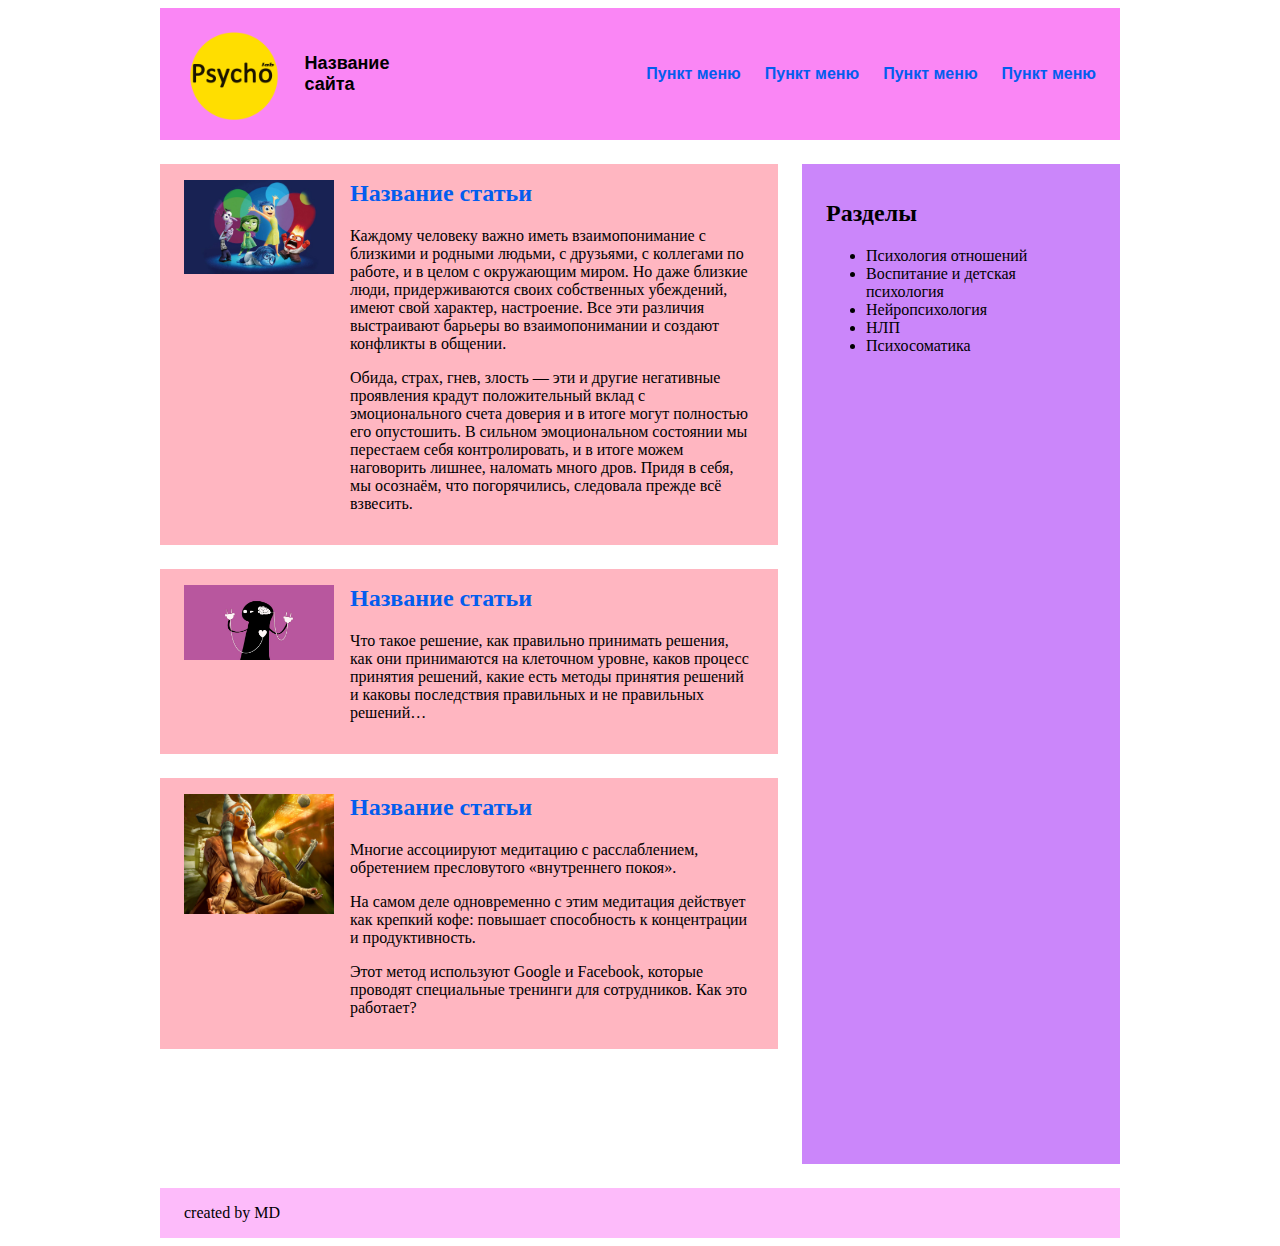
<file: demchenko-2/index.html>
<!DOCTYPE html>
<html lang="ru">
<head>
	<meta charset="UTF-8">
	<title>Demchenko-2</title>
	<link href="style.css" rel="stylesheet">
</head>
<body>
	<div class="wrap">
		<header class="header-main clear">
			<div class="logo">
				<img src="img/logo_ps.png" alt="logo" class="logo__img">
				<h1 class="logo__name">Название сайта</h1>
			</div>
			<nav class="header-main__navmenu">
				<ul class="header-main__menu">
					<li ><a href="#" class="menu__item-link">Пункт меню</a></li>
					<li ><a href="#" class="menu__item-link">Пункт меню</a></li>
					<li ><a href="#" class="menu__item-link">Пункт меню</a></li>
					<li ><a href="#" class="menu__item-link">Пункт меню</a></li>
				</ul>
			</nav>
		</header>
		<main class="cover-news">
			<article class="news-data">
				<h2 class="news-data__title"><a href="#" class="news-data__link"><img src="img/emotions_art_main2.jpg" alt="lalala" class="news-data__foto">Название статьи</a></h2>
				<p>Каждому человеку важно иметь взаимопонимание с близкими и родными людьми, с друзьями, с коллегами по работе, и в целом с окружающим миром. Но даже близкие люди, придерживаются своих собственных убеждений, имеют свой характер, настроение. Все эти различия выстраивают барьеры во взаимопонимании и создают конфликты в общении.</p>
				<p>Обида, страх, гнев, злость — эти и другие негативные проявления крадут положительный вклад с эмоционального счета доверия и в итоге могут полностью его опустошить. В сильном эмоциональном состоянии мы перестаем себя контролировать, и в итоге можем наговорить лишнее, наломать много дров. Придя в себя, мы осознаём, что погорячились, следовала прежде всё взвесить.</p>		
			</article>
			<article class="news-data">
				<h2 class="news-data__title"><a href="#" class="news-data__link"><img src="img/decision_art_main2.jpg" alt="lalala2" class="news-data__foto">Название статьи</a></h2>
				<p>Что такое решение, как правильно принимать решения, как они принимаются на клеточном уровне, каков процесс принятия решений, какие есть методы принятия решений и каковы последствия правильных и не правильных решений…</p>
			</article>
			<article class="news-data">
				<h2 class="news-data__title"><a href="#" class="news-data__link"><img src="img/meditation_art_main2.jpg" alt="lalala3" class="news-data__foto">Название статьи</a></h2>
				<p>Многие ассоциируют медитацию с расслаблением, обретением пресловутого «внутреннего покоя». </p>
				<p>На самом деле одновременно с этим медитация действует как крепкий кофе: повышает способность к концентрации и продуктивность.</p>
				<p>Этот метод используют Google и Facebook, которые проводят специальные тренинги для сотрудников. Как это работает?</p>
			</article>
		</main>
		<aside class="sidebar">
			<h2 class="news__title">Разделы</h2>
			<ul>
				<li>Психология отношений</li>
				<li>Воспитание и детская психология</li>
				<li>Нейропсихология</li>
				<li>НЛП</li>
				<li>Психосоматика</li>
			</ul>
		</aside>
		<footer class="site-footer">created by MD</footer>
	</div>
</body>
</html>
</file>
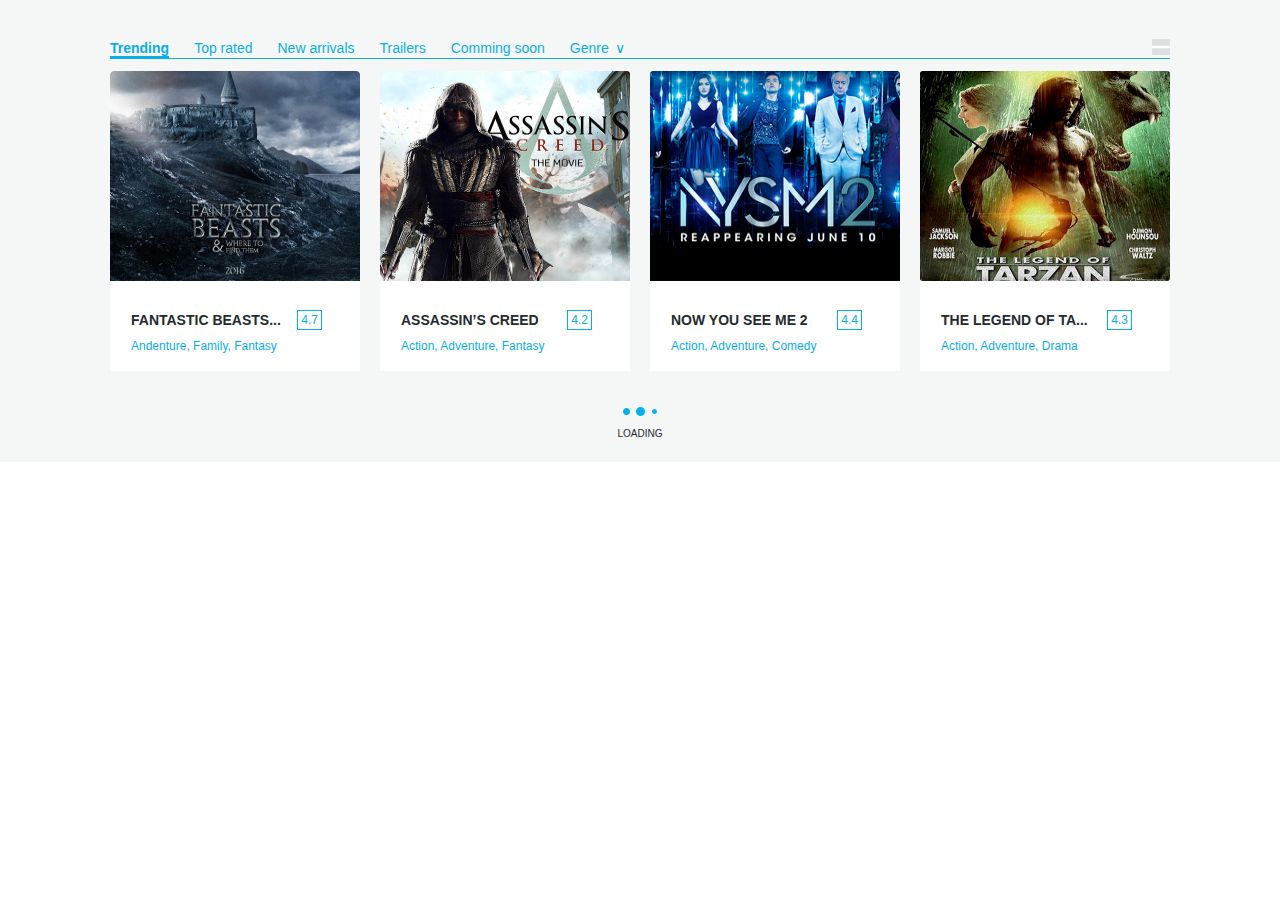
<file: demchenko-3 (prev)/index.html>
<!DOCTYPE html>
<html lang="en">
<head>
	<meta charset="UTF-8">
	<title>Movies</title>
	<link href="style.css" rel="stylesheet">
</head>
<body>
	<div class="cover">
		<header class="site-header">
			<nav>
				<ul class="site-header__menu">
					<li><a href="#" class="site-header__menu-item"><span class="site-header__menu-item-btnfirst">Trending</span></a></li>
					<li><a href="#" class="site-header__menu-item">Top rated</a></li>
					<li><a href="#" class="site-header__menu-item">New arrivals</a></li>
					<li><a href="#" class="site-header__menu-item">Trailers</a></li>
					<li><a href="#" class="site-header__menu-item">Comming soon</a></li>
					<li><a href="#" class="site-header__menu-item"><span class="site-header__menu-item-btnlast">Genre</span></a></li>
				</ul>
			</nav>
			<a href="#"><img class="site-header__movie-view" src="img/grid_view.jpg" alt="view"></a>
			<a href="#"><img class="site-header__movie-view" src="img/table_view.jpg" alt="view"></a>
		</header>
		<div class="site-movie">
			<div class="cover-movie-type">
				<img class="movie__foto" src="img/fantastic_beasts_and_where_to_find_them.jpg" alt="beasts">
				<p class="movie__title">Fantastic beasts...</p>
				<p class="movie__rate">4.7</p>
				<p class="movie__title_type">Andenture, Family, Fantasy</p>
			</div>
			<div class="cover-movie-type">
				<img src="img/greed.jpg" alt="greed" class="movie__foto">
				<p class="movie__title">AssAssin’s Creed</p>
				<p class="movie__rate">4.2</p>
				<p class="movie__title_type">Action, Adventure, Fantasy</p>
			</div>
			<div class="cover-movie-type">
				<img src="img/nowyouseeme2.jpg" alt="nysm2" class="movie__foto">
				<p class="movie__title">Now you see me 2</p>
				<p class="movie__rate">4.4</p>
				<p class="movie__title_type">Action, Adventure, Comedy</p>
			</div>
			<div class="cover-movie-type cover-movie-type-last">
				<img src="img/tarzan.jpg" alt="tarzan" class="movie__foto">
				<p class="movie__title">The Legend of Ta...</p>
				<p class="movie__rate">4.3</p>
				<p class="movie__title_type">Action, Adventure, Drama</p>
			</div>
		</div>
		<div>
			<img class="site-loading__foto" src="img/loading_icon.png" alt="loading"></a>
			<P class="site-loading__text">Loading</p>
		</div>
	</div>
</body>
</html>
</file>
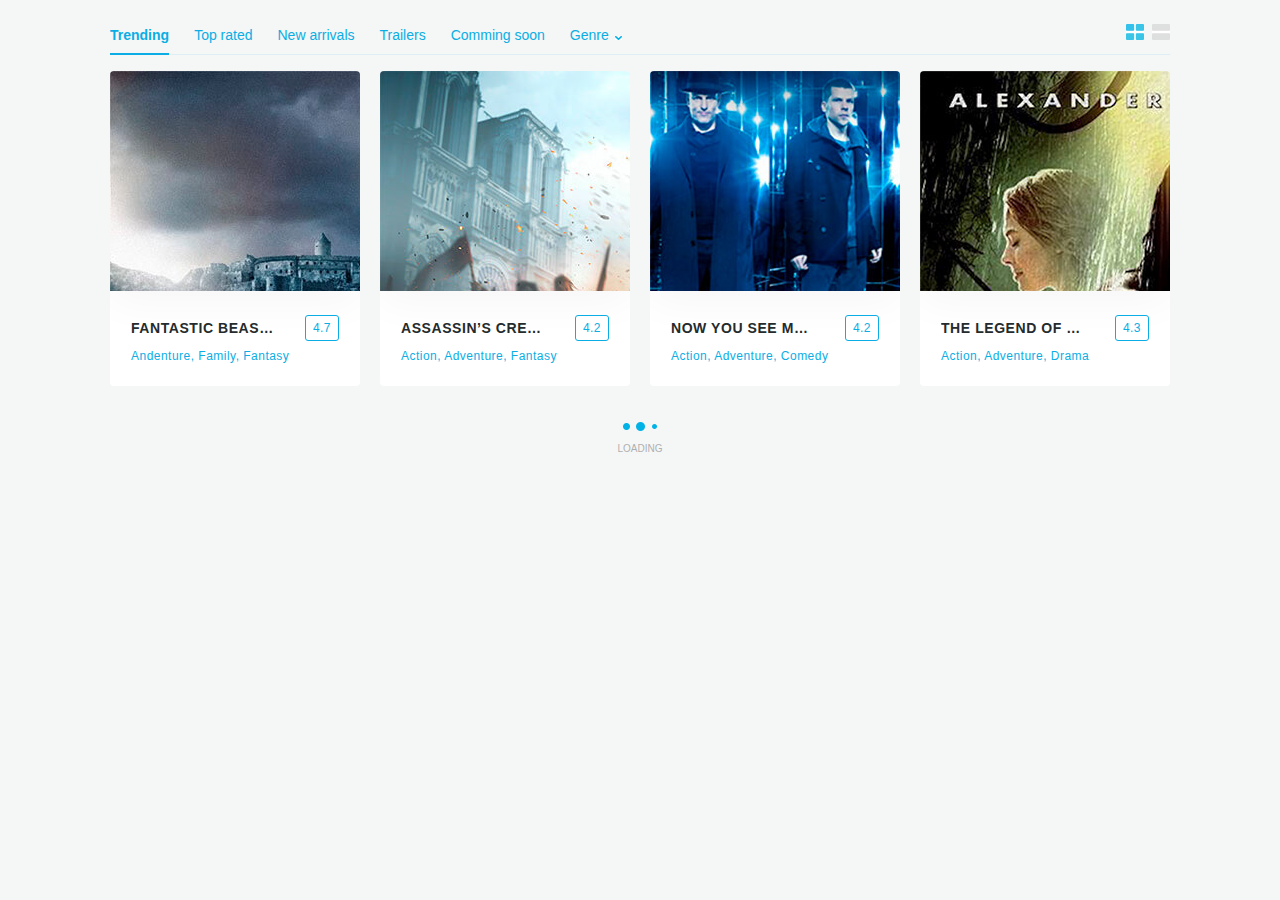
<file: demchenko-3/index.html>
<!DOCTYPE html>
<html lang="en">
<head>
	<meta charset="UTF-8">
	<title>demchenko-3</title>
	<link href="style.css" rel="stylesheet">
</head>
<body>
	<div class="wrap">
		<nav class="site-menu">
			<ul class="site-menu__list">
				<li ><a href="#" class="site-menu__list-item"><span class="site-menu__list-item_chosen"> Trending </span></a></li>
				<li ><a href="#" class="site-menu__list-item">Top rated</a></li>
				<li ><a href="#" class="site-menu__list-item">New arrivals</a></li>
				<li ><a href="#" class="site-menu__list-item">Trailers</a></li>
				<li ><a href="#" class="site-menu__list-item">Comming soon</a></li>
				<li ><a href="#" class="site-menu__list-item"><span class="site-menu__list-item--last">Genre</span></a></li>
				<li class="site-menu__movie-view"><a href="#" ><img src="img/grid_view.jpg" alt="view" class="site-header__movie-view-img"></a></li>
				<li><a href="#"><img src="img/table_view.jpg" alt="view" ></a></li>
			</ul>
		</nav>
		<main>
			<ul class="site-movie">
				<li class="site-movie-type">
					<a href="#" class="site-movie-type__title--link">
						<div class="site-movie-type__foto-cover">
							<img src="img/fantastic_beasts_and_where_to_find_them.jpg" alt="beasts" class="site-movie-type__foto">
						</div>
						<div class="site-movie-type__text-cover">
							<div class="site-movie-type__title">Fantastic beasts and where to find them</div> 
							<div class="site-movie-type__text site-movie-type__text--rate">4.7</div>
						</div>
					</a>
					<div class="site-movie-type__text site-movie-type__text--genre">Andenture, Family, Fantasy</div>
				</li>
				<li class="site-movie-type">
					<a href="#" class="site-movie-type__title--link">
						<div class="site-movie-type__foto-cover">
							<img src="img/greed.jpg" alt="greed" class="site-movie-type__foto">
						</div>
						<div class="site-movie-type__text-cover">
							<div class="site-movie-type__title">AssAssin’s Creed</div>
							<div class="site-movie-type__text site-movie-type__text--rate">4.2</div>
						</div>
					</a>
					<div class="site-movie-type__text site-movie-type__text--genre">Action, Adventure, Fantasy</div>
				</li>
				<li class="site-movie-type">
					<a href="#" class="site-movie-type__title--link">
						<div class="site-movie-type__foto-cover">
							<img src="img/nowyouseeme2.jpg" alt="nusme" class="site-movie-type__foto">
						</div>
						<div class="site-movie-type__text-cover">
							<div class="site-movie-type__title">Now you see me 2</div>
							<div class="site-movie-type__text site-movie-type__text--rate">4.2</div>
						</div>
					</a>
						<div class="site-movie-type__text site-movie-type__text--genre">Action, Adventure, Comedy</div>
				</li>
				<li class="site-movie-type">
					<a href="#" class="site-movie-type__title--link">
						<div class="site-movie-type__foto-cover">
							<img src="img/tarzan.jpg" alt="tarzan" class="site-movie-type__foto">
						</div>
						<div class="site-movie-type__text-cover">
							<div class="site-movie-type__title">The Legend of Tarzan</div>
							<div class="site-movie-type__text site-movie-type__text--rate">4.3</div>
						</div>
					</a>
						<div class="site-movie-type__text site-movie-type__text--genre">Action, Adventure, Drama</div>
				</li>
			</ul>
			<div>
				<img class="site-loading__foto" src="img/loading_icon.png" alt="loading">
				<p class="site-loading__text">Loading</p>
			</div>
		</main>
	</div>
</body>
</html>
</file>
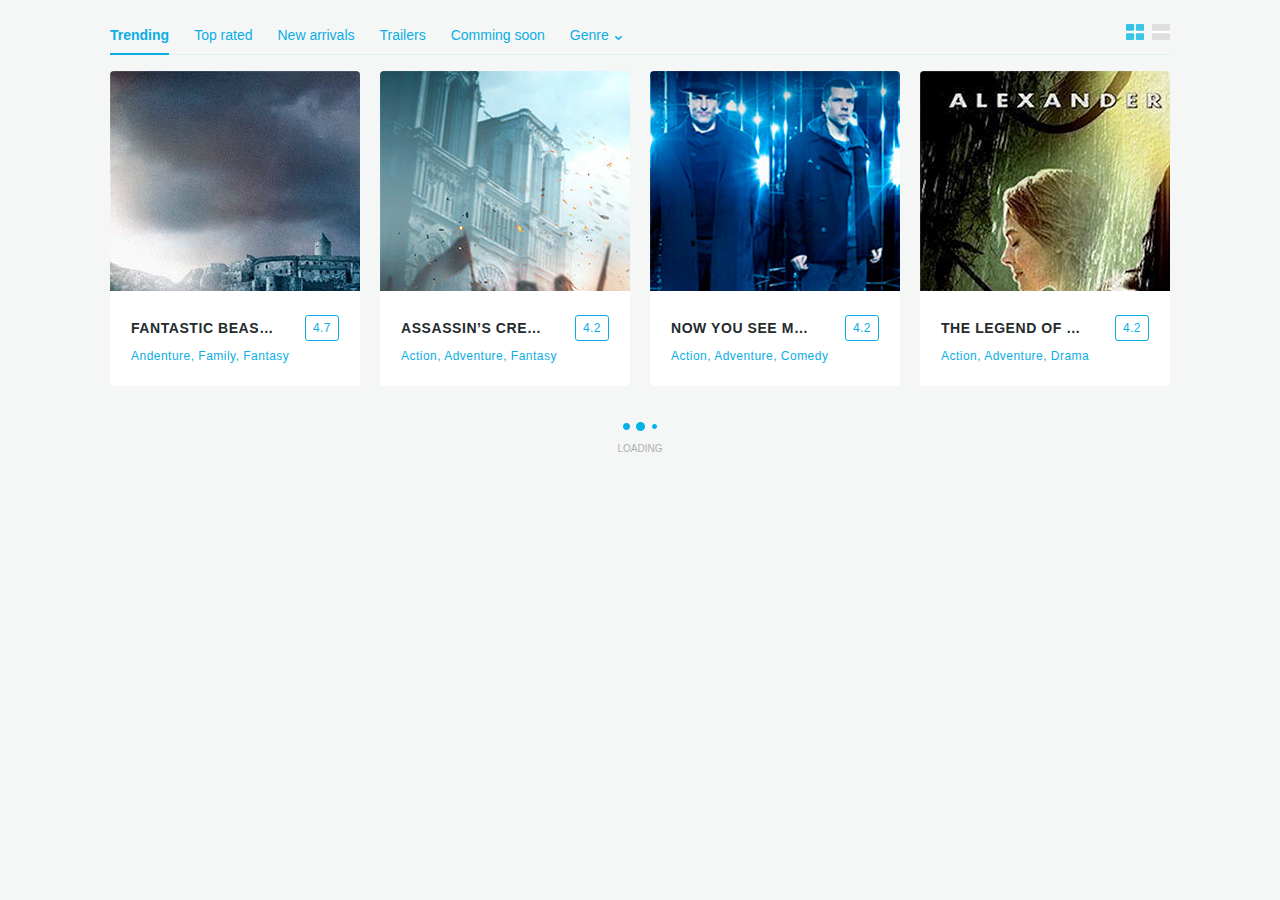
<file: demchenko-4/index.html>
<!DOCTYPE html>
<html lang="en">
<head>
	<meta charset="UTF-8">
	<title>demchenko-4</title>
	<link href="style.css" rel="stylesheet">
</head>
<body>
	<div class="wrap">
		<nav class="site-menu">
			<ul class="site-menu__list">
				<li ><a href="#" class="site-menu__list-item"><span class="site-menu__list-item_chosen"> Trending </span></a></li>
				<li ><a href="#" class="site-menu__list-item">Top rated</a></li>
				<li ><a href="#" class="site-menu__list-item">New arrivals</a></li>
				<li ><a href="#" class="site-menu__list-item">Trailers</a></li>
				<li ><a href="#" class="site-menu__list-item">Comming soon</a></li>
				<li ><a href="#" class="site-menu__list-item"><span class="site-menu__list-item--last">Genre</span></a></li>
				<li class="site-menu__movie-view"><a href="#" ><img src="img/grid_view.jpg" alt="view" class="site-header__movie-view-img"></a></li>
				<li><a href="#"><img src="img/table_view.jpg" alt="view" ></a></li>
			</ul>
		</nav>
		<main>
			<ul class="movie-list">
				<li class="movie-list__item movie-card">
					<a href="#" class="movie-card--link">
						<div class="movie-card__cover">
							<img src="img/fantastic_beasts_and_where_to_find_them.jpg" alt="beasts" class="movie-card__cover-img movie-img">
						</div>
						<div class="movie-card__name-cover">
							<div class="movie-card__title">Fantastic beasts and where to find them</div> 
							<div class="movie-card__text movie-card__rate">4.7</div>
						</div>
					</a>
					<div class="movie-card__text movie-card__genre">Andenture, Family, Fantasy</div>
				</li>
				<li class="movie-list__item movie-card">
					<a href="#" class="movie-card--link">
						<div class="movie-card__cover">
							<img src="img/greed.jpg" alt="greed" class="movie-card__cover-img movie-img">
						</div>
						<div class="movie-card__name-cover">
							<div class="movie-card__title">AssAssin’s Creed</div> 
							<div class="movie-card__text movie-card__rate">4.2</div>
						</div>
					</a>
					<div class="movie-card__text movie-card__genre">Action, Adventure, Fantasy</div>
				</li>
				<li class="movie-list__item movie-card">
					<a href="#" class="movie-card--link">
						<div class="movie-card__cover">
							<img src="img/nowyouseeme2.jpg" alt="nowyouseeme2" class="movie-card__cover-img movie-img">
						</div>
						<div class="movie-card__name-cover">
							<div class="movie-card__title">Now you see me 2</div> 
							<div class="movie-card__text movie-card__rate">4.2</div>
						</div>
					</a>
					<div class="movie-card__text movie-card__genre">Action, Adventure, Comedy</div>
				</li>
				<li class="movie-list__item movie-card">
					<a href="#" class="movie-card--link">
						<div class="movie-card__cover">
							<img src="img/tarzan.jpg" alt="Tarzan" class="movie-card__cover-img movie-img">
						</div>
						<div class="movie-card__name-cover">
							<div class="movie-card__title">The Legend of Tarzan</div> 
							<div class="movie-card__text movie-card__rate">4.2</div>
						</div>
					</a>
					<div class="movie-card__text movie-card__genre">Action, Adventure, Drama</div>
				</li>
			</ul>
			<div class="site-preloading">
				<img class="site-preloading__foto" src="img/loading_icon.png" alt="loading">
				<p class="site-preloading__text">Loading</p>
			</div>
		</main>
	</div>
</body>
</html>
</file>
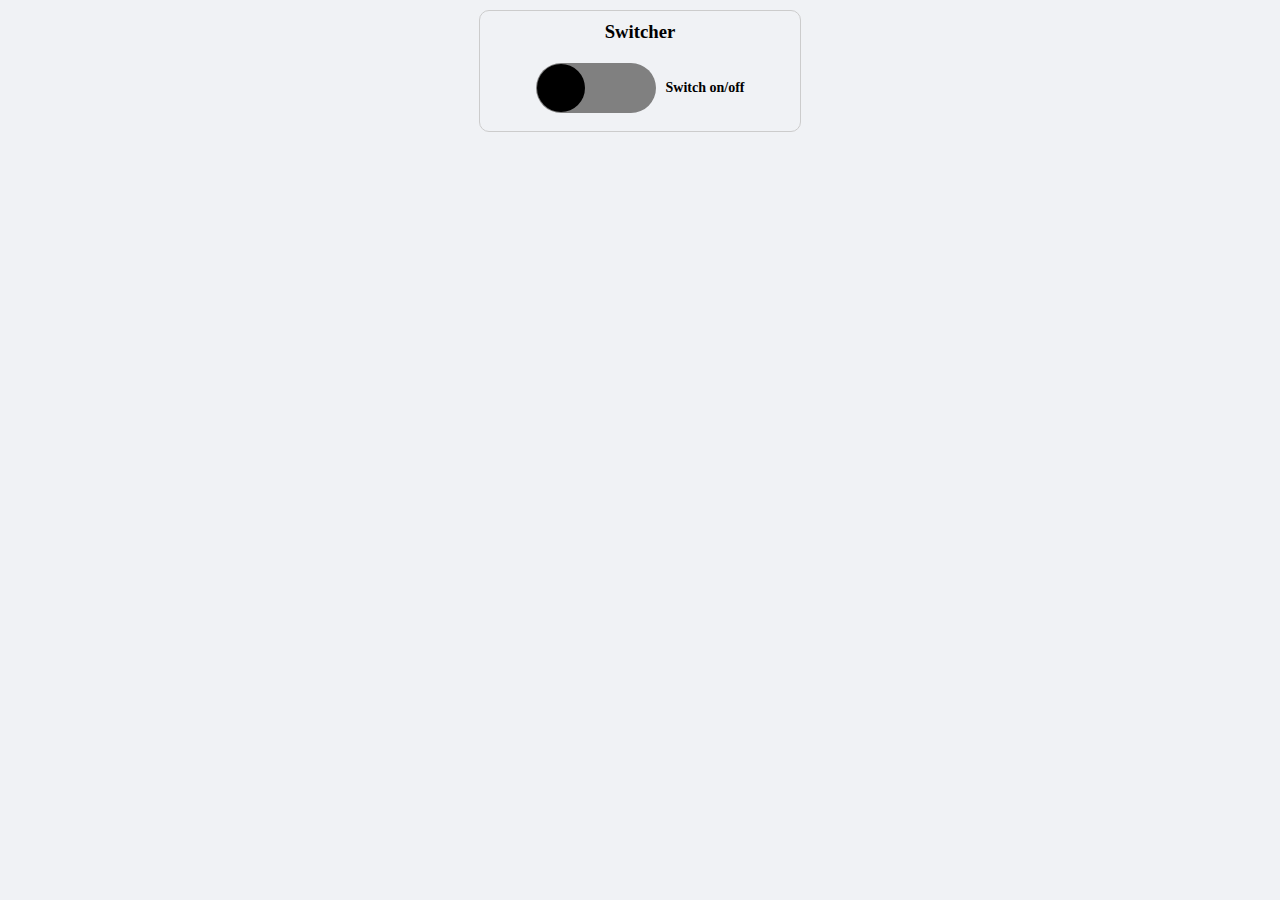
<file: homework-10/index.html>
<!DOCTYPE html>
<html lang="en">
<head>
	<meta charset="UTF-8">
	<title>switcher</title>
	<link rel="stylesheet" href="style.css">
</head>
<body>
	<div class="switcher">
		<h3 class="switcher_name">Switcher</h3>
		<input type="checkbox" id="switcher" class="switcher__input">
		<label for="switcher" class="switcher__label">
			<span class="switcher__text">Switch on/off</span>
		</label>
	</div>
</body>
</html>
</file>
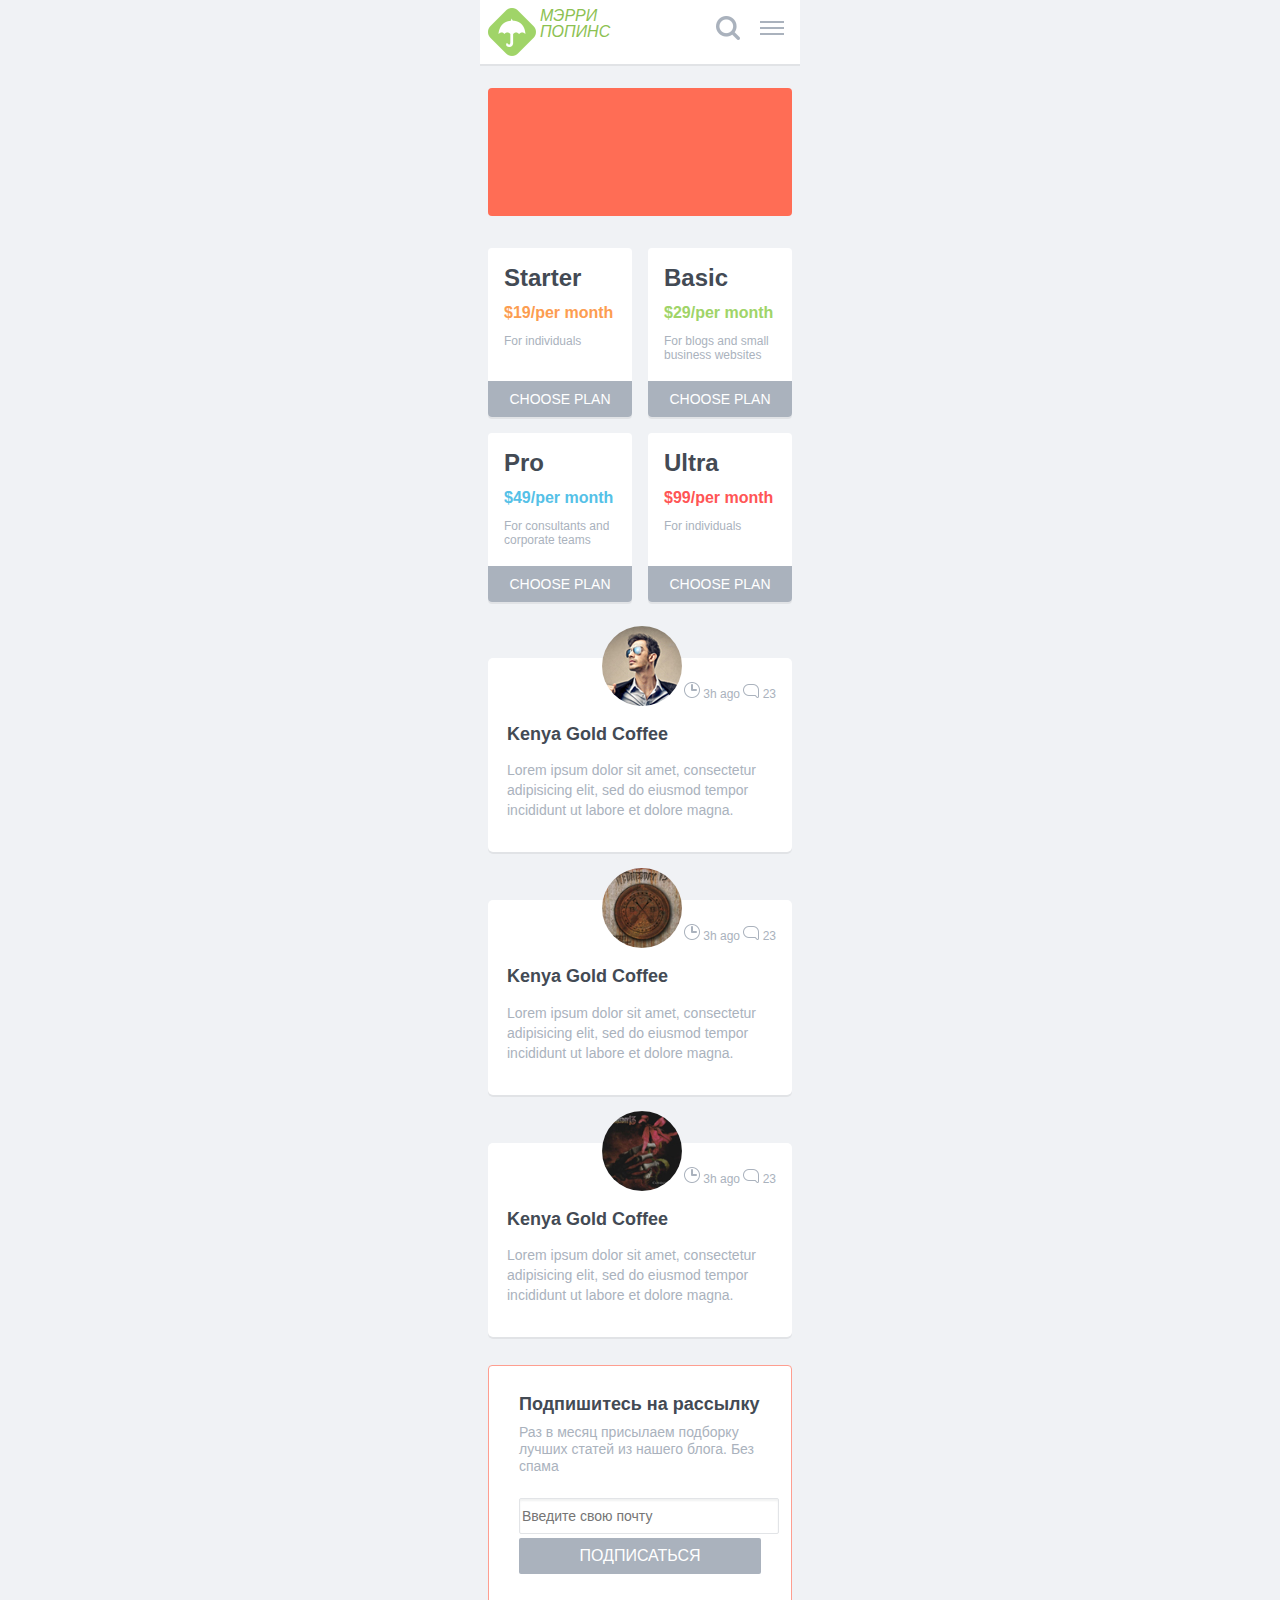
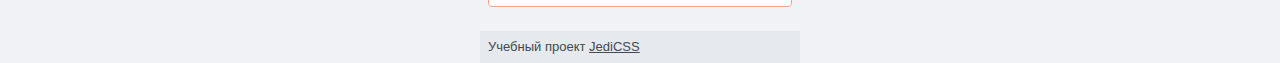
<file: homework-6/index.html>
<!DOCTYPE html>
<html lang="en">
<head>
	<meta charset="UTF-8">
	<title>Demchenko-6</title>
	<link rel="stylesheet" href="style.css">
</head>
<body>
	<div class="wrap">
		<header class="site-header">
			<div class="site-header__logo">
				<a href="#" class="logo-link">
					<div class="logo-img logo-name">Мэрри попинс</div>
				</a>
			</div>
			<div class="site-header__menu">
				<button class="site-header__menu-item menu-btn-search"></button >
				<button class="site-header__menu-item menu-btn-burger"></a>
			</div>
		</header>
		<main class="site-content">
			<div class="slider"></div>
			<ul class="four-blocks-list">
				<li class="four-blocks-list__item">
					<div class="tariff-preview">
						<h1 class="tariff-preview__name">Starter</h1>
						<h2 class="tariff-preview__price tariff-preview__price--starter">$19/per month</h2>
						<p class="tariff-preview__target-group">For individuals</p>
					</div>		
					<div class="tariff-preview__btn-cover">
						<a href="#" class="tariff-preview__btn">choose plan</a>
					</div>
				</li>
				<li class="four-blocks-list__item">
					<div class="tariff-preview">
						<h1 class="tariff-preview__name">Basic</h1>
						<h2 class="tariff-preview__price tariff-preview__price--basic">$29/per month</h2>
						<p class="tariff-preview__target-group">For blogs and small business websites</p>
					</div>
					<div class="tariff-preview__btn-cover">
						<a href="#" class="tariff-preview__btn">choose plan</a>
					</div>
				</li>
				<li class="four-blocks-list__item">
					<div class="ctariff-preview">
						<h1 class="tariff-preview__name">Pro</h1>
						<h2 class="tariff-preview__price tariff-preview__price--pro">$49/per month</h2>
						<p class="tariff-preview__target-group">For consultants and corporate teams</p>
					</div>
					<div class="tariff-preview__btn-cover">
						<a href="#" class="tariff-preview__btn">choose plan</a>
					</div>
				</li>
				<li class="four-blocks-list__item">
					<div class="tariff-preview">
						<h1 class="tariff-preview__name tariff-preview__name--ultra">Ultra</h1>
						<h2 class="tariff-preview__price tariff-preview__price--ultra">$99/per month</h2>
						<p class="tariff-preview__target-group">For individuals</p>
					</div>
					<div class="tariff-preview__btn-cover">
						<a href="#" class="tariff-preview__btn">choose plan</a>
					</div>
				</li>
			</ul>
			<ul class="news-list">
				<li class="news-list__item">
					<div class="news__foto"><img src="img/news_foto1.jpg" alt="news_foto1" height="80" width="80"></div>
					<div class="news__info">
							<span class="clock_icon"> 3h ago </span>
							<span class="buble_icon"> 23 </span>
					</div>
					<h2 class="news__name">Kenya Gold Coffee</h2>
					<p class="news__description">Lorem ipsum dolor sit amet, consectetur adipisicing elit, sed do eiusmod tempor incididunt ut labore et dolore magna.</p>
				</li>
				<li class="news-list__item">
					<div class="news__foto"><img src="img/news_foto2.jpg" alt="news_foto2" height="80" width="80"></div>
					<div class="news__info">
							<span class="clock_icon"> 3h ago </span>
							<span class="buble_icon"> 23 </span>
					</div>
					<h2 class="news__name">Kenya Gold Coffee</h2>
					<p class="news__description">Lorem ipsum dolor sit amet, consectetur adipisicing elit, sed do eiusmod tempor incididunt ut labore et dolore magna.</p>
				</li>
				<li class="news-list__item">
					<div class="news__foto"><img src="img/news_foto3.jpg" alt="news_foto3" height="80" width="80"></div>
					<div class="news__info">
							<span class="clock_icon"> 3h ago </span>
							<span class="buble_icon"> 23 </span>
					</div>
					<h2 class="news__name">Kenya Gold Coffee</h2>
					<p class="news__description">Lorem ipsum dolor sit amet, consectetur adipisicing elit, sed do eiusmod tempor incididunt ut labore et dolore magna.</p>
				</li>
			</ul>
			<div class="content-mailbox">
				<h1 class="content-mailbox__header">Подпишитесь на рассылку</h1>
				<p class="content-mailbox__description">Раз в месяц присылаем подборку лучших статей из нашего блога. Без спама</p>
				<ul class="content-mailbox__send-form">
					<li><input type="text" size="29" placeholder="Введите свою почту" class="content-mailbox__input-mail"></li>
					<li class="content-mailbox__btn-cover"><a href="#" class="content-mailbox__btn">подписаться</a></li>
				</ul>
			</div>
		</main>
		<footer class="site-footer">Учебный проект <span class="site-footer-signature"><a href="https://jedicss.com/" class="site-footer-signature--link">JediCSS</a></span>
		</footer>
	</div>
</body>
</html>
</file>
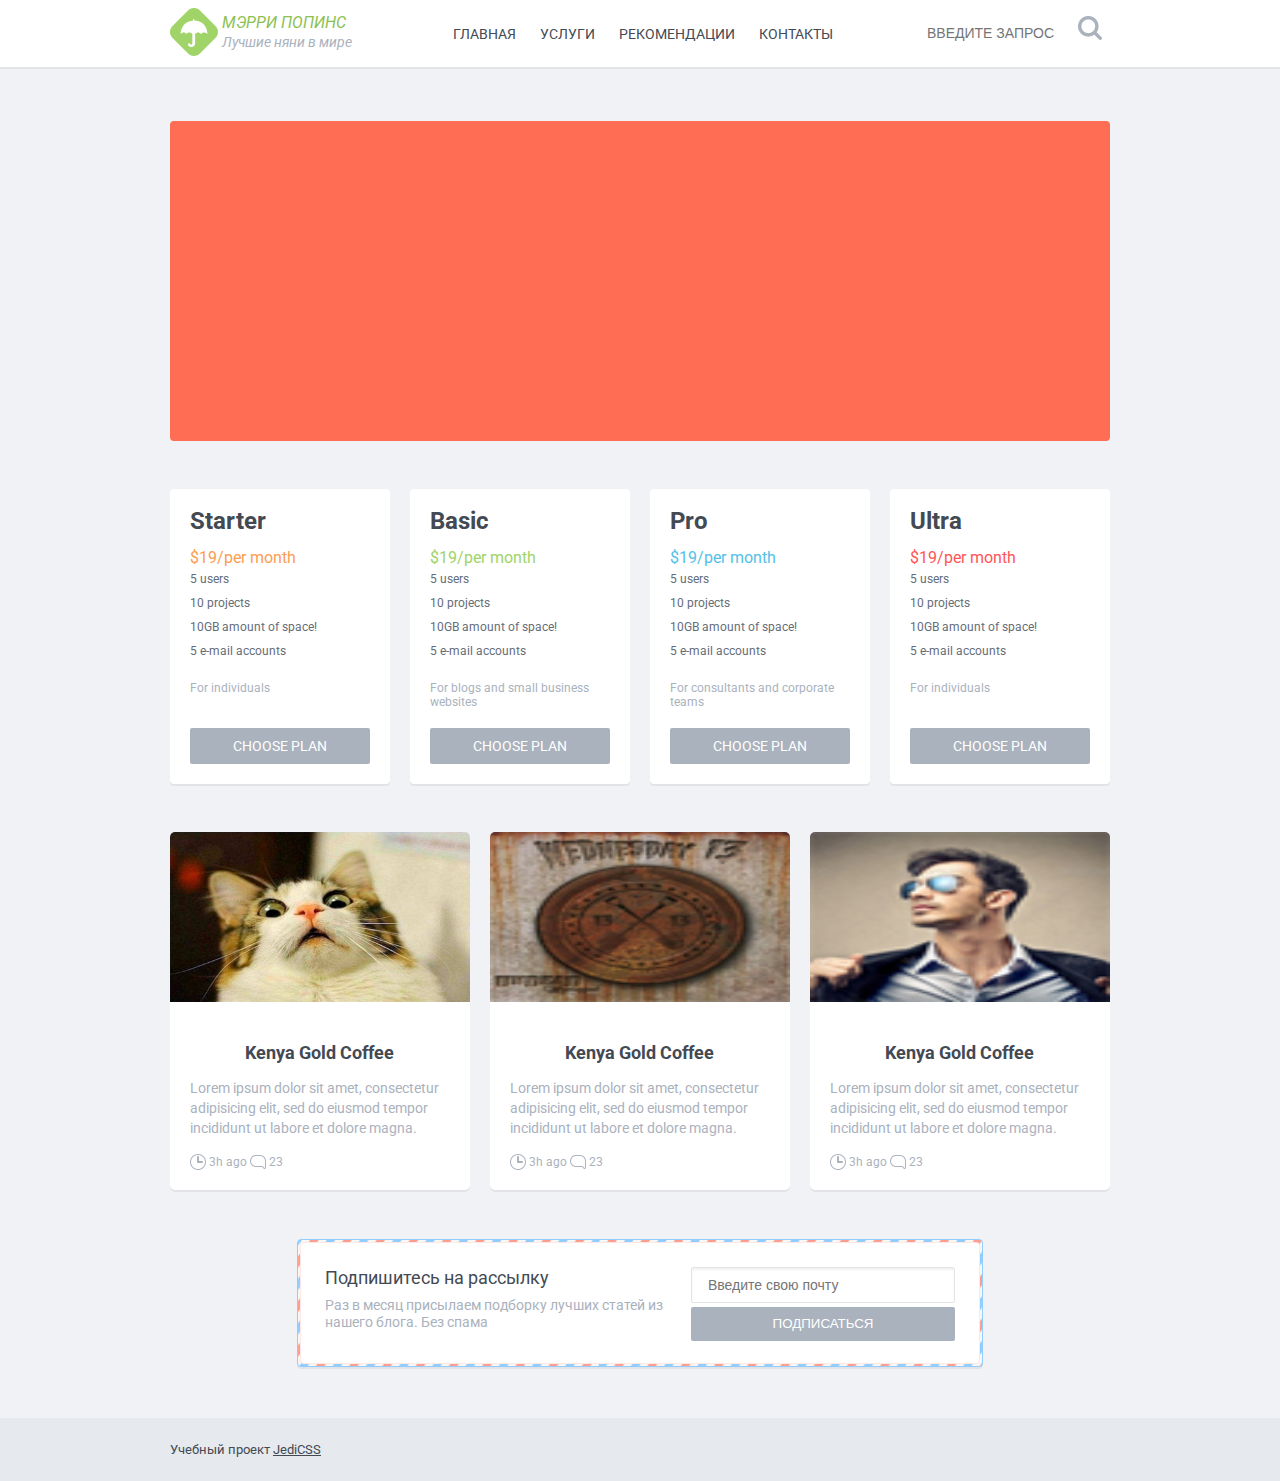
<file: homework-7/index.html>
<!DOCTYPE html>
<html lang="en">
<head>
	<meta charset="UTF-8">
	<meta name="viewport" content="width=device-with, inirial-scale=1.0">
	<title>Demchenko-7</title>
	<link rel="stylesheet" href="style.css">
	<link href="https://fonts.googleapis.com/css?family=Roboto" rel="stylesheet">
</head>
<body class="wrap">
		<header class="wrap-header">
			<div class="site-header site-header-desktop">
				<div class="site-header__logo">
					<a href="#" class="logo-link">
						<div class="logo-name">Мэрри попинс 
							<span class="logo-tagline">Лучшие няни в мире</span>
						</div>
					</a>
				</div>
				<ul class="site-header__navig menu-list">
					<li class="menu-list__item"><a href="#" class="menu-list__item-link">главная</a></li>
					<li class="menu-list__item menu-list__item--sub"><a href="#" class="menu-list__item-link">услуги</a>
						<ul class="sub-menu">
							<li><a href="#" class="sub-menu__item">Сиделка на вечер</a></li>
							<li><a href="#" class="sub-menu__item">Сиделка на выходные</a></li>
							<li><a href="#" class="sub-menu__item">Долгосрочный контракт</a></li>
						</ul>
					</li>
					<li class="menu-list__item"><a href="#" class="menu-list__item-link">рекомендации</a></li>
					<li class="menu-list__item"><a href="#" class="menu-list__item-link">контакты</a></li>
				</ul>
				
				<div class="site-header__menu">
					<input type="search" placeholder="Введите запрос" class="site-header__search">
					<button type="submit" class="site-header__menu-item menu-btn-search">Search</button>
					<button class="site-header__menu-item menu-btn-burger">Menu</button>
				</div>
			</div>
		</header>
		<main class="site-content">
			<div class="slider"></div>
			<ul class="four-blocks-list">
				<li class="four-blocks-list__item four-blocks-list__item--starter">
					<div class="tariff-preview ">
						<h1 class="tariff-preview__name">Starter</h1>
						<span class="tariff-preview__price tariff-preview__price--starter">$19/per month</span>
						<ul class="tariff-preview__info">
							<li class="tariff-preview__info-item">5 users</li>
							<li class="tariff-preview__info-item">10 projects</li>
							<li class="tariff-preview__info-item">10GB amount of space!</li>
							<li class="tariff-preview__info-item">5 e-mail accounts</li>
						</ul>
						<p class="tariff-preview__target-group">For individuals</p>
					</div>		
					<div class="tariff-btn tariff-btn--starter">
						<a href="#" class="  tariff-btn-link">choose plan</a>
					</div>
				</li>
				<li class="four-blocks-list__item four-blocks-list__item--basic">
					<div class="tariff-preview ">
						<h1 class="tariff-preview__name">Basic</h1>
						<span class="tariff-preview__price tariff-preview__price--basic">$19/per month</span>
						<ul class="tariff-preview__info">
							<li class="tariff-preview__info-item">5 users</li>
							<li class="tariff-preview__info-item">10 projects</li>
							<li class="tariff-preview__info-item">10GB amount of space!</li>
							<li class="tariff-preview__info-item">5 e-mail accounts</li>
						</ul>
						<p class="tariff-preview__target-group">For blogs and small business websites</p>
					</div>		
					<div class="tariff-btn tariff-btn--basic">
						<a href="#" class="  tariff-btn-link">choose plan</a>
					</div>
				</li>
				<li class="four-blocks-list__item four-blocks-list__item--pro">
					<div class="tariff-preview ">
						<h1 class="tariff-preview__name">Pro</h1>
						<span class="tariff-preview__price tariff-preview__price--pro">$19/per month</span>
						<ul class="tariff-preview__info">
							<li class="tariff-preview__info-item">5 users</li>
							<li class="tariff-preview__info-item">10 projects</li>
							<li class="tariff-preview__info-item">10GB amount of space!</li>
							<li class="tariff-preview__info-item">5 e-mail accounts</li>
						</ul>
						<p class="tariff-preview__target-group">For consultants and corporate teams</p>
					</div>		
					<div class="tariff-btn tariff-btn--pro">
						<a href="#" class="  tariff-btn-link">choose plan</a>
					</div>
				</li>
				<li class="four-blocks-list__item four-blocks-list__item--ultra">
					<div class="tariff-preview ">
						<h1 class="tariff-preview__name">Ultra</h1>
						<span class="tariff-preview__price tariff-preview__price--ultra">$19/per month</span>
						<ul class="tariff-preview__info">
							<li class="tariff-preview__info-item">5 users</li>
							<li class="tariff-preview__info-item">10 projects</li>
							<li class="tariff-preview__info-item">10GB amount of space!</li>
							<li class="tariff-preview__info-item">5 e-mail accounts</li>
						</ul>
						<p class="tariff-preview__target-group">For individuals</p>
					</div>		
					<div class="tariff-btn tariff-btn--ultra">
						<a href="#" class="tariff-btn-link">choose plan</a>
					</div>
				</li>
			</ul>
			<div class="news-list">
				<a href="#" class="news-list__item news">
					<div class="news__foto-cover">
						<img src="img/kotiki.jpg" alt="news_foto2" height="80" width="80" class="news__foto">
					
					</div>
					<div class="news__info">
							<span class="clock_icon"> 3h ago </span>
							<span class="buble_icon"> 23 </span>
					</div>
					<h2 class="news__name">Kenya Gold Coffee</h2>
					<p class="news__description">Lorem ipsum dolor sit amet, consectetur adipisicing elit, sed do eiusmod tempor incididunt ut labore et dolore magna.</p>
				</a>
				<a href="#" class="news-list__item news">
					<div class="news__foto-cover">
						<img src="img/news_foto2.jpg" alt="news_foto2" height="80" width="80" class="news__foto">
						
					</div>
					<div class="news__info">
							<span class="clock_icon"> 3h ago </span>
							<span class="buble_icon"> 23 </span>
					</div>
					<h2 class="news__name">Kenya Gold Coffee</h2>
					<p class="news__description">Lorem ipsum dolor sit amet, consectetur adipisicing elit, sed do eiusmod tempor incididunt ut labore et dolore magna.</p>
				</a>
				<a href="#" class="news-list__item news">
					<div class="news__foto-cover">
						<img src="img/news_foto1.jpg" alt="news_foto2" height="80" width="80" class="news__foto">
						
					</div>
					<div class="news__info">
							<span class="clock_icon"> 3h ago </span>
							<span class="buble_icon"> 23 </span>
					</div>
					<h2 class="news__name">Kenya Gold Coffee</h2>
					<p class="news__description">Lorem ipsum dolor sit amet, consectetur adipisicing elit, sed do eiusmod tempor incididunt ut labore et dolore magna.</p>
				</a>
			</div>
			<div class="content-mailbox">
				<div class="content-mailbox__textbox">
					<div class="content-mailbox__header">Подпишитесь на рассылку</div>
					<div class="content-mailbox__description">Раз в месяц присылаем подборку лучших статей из нашего блога. Без спама</div>
				</div>
				<form  action="#" class="content-mailbox__send-form">
					<input type="email" placeholder="Введите свою почту"  required=""  class="content-mailbox__input-mail">
					<button type="submit" class="content-mailbox__btn">подписаться</button>
				</form>
			</div>
		</main>
		<footer class="site-footer-wrap">
			<div class="site-footer site-footer-desktop">Учебный проект 
				<span class="site-footer-signature">
					<a href="https://jedicss.com/" class="site-footer-link">JediCSS</a>
				</span>
			</div>
		</footer>
	
</body>
</html>
</file>
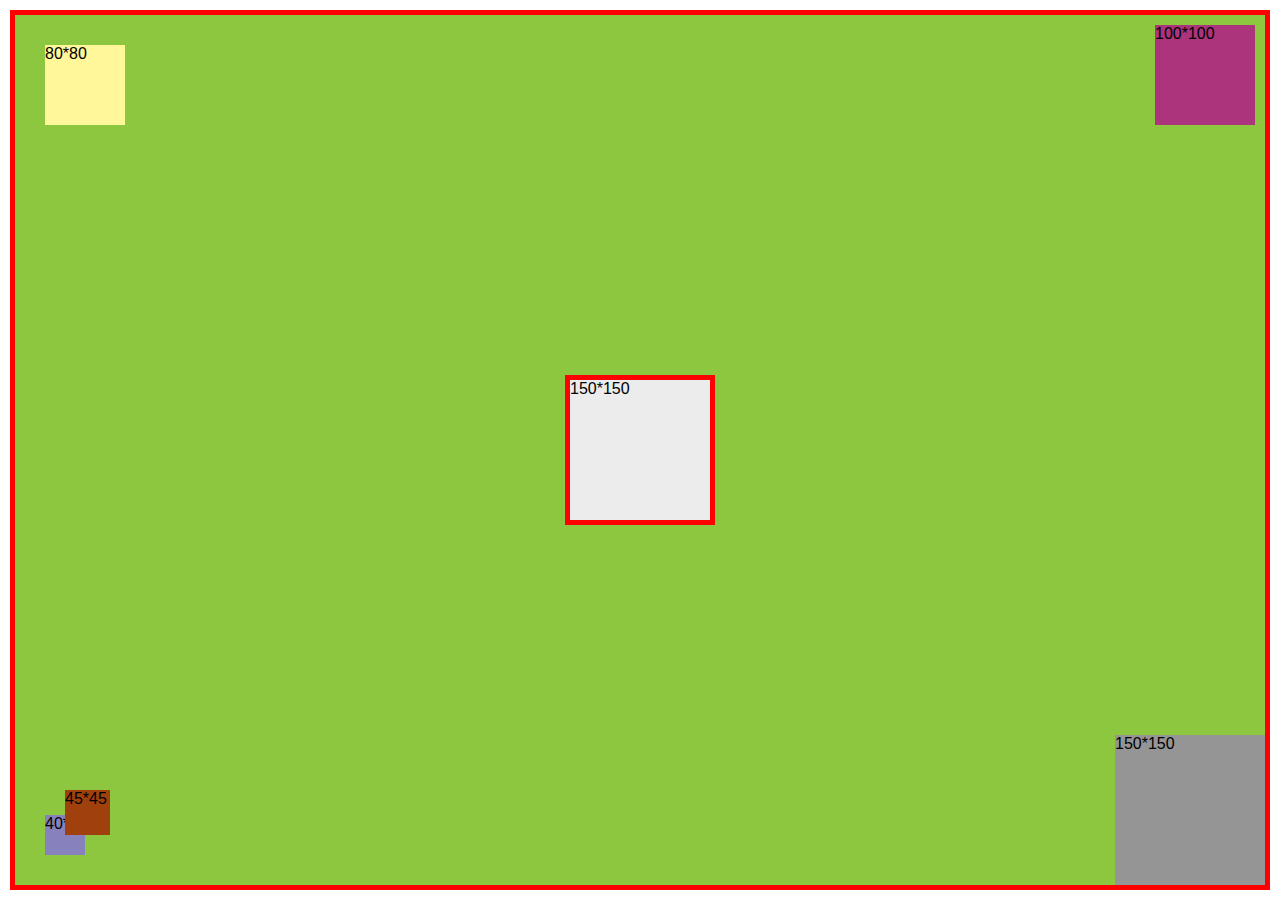
<file: homework-8/index.html>
<!DOCTYPE html>
<html lang="en">
<head>
	<meta charset="UTF-8">
	<title>Demchenko8</title>
	<link rel="stylesheet" href="style.css">
</head>
<body>
	<div class="green">
		<div class="green-item">
			<div class="yellow">80*80</div>
			<div class="violet">100*100</div>
		</div>
		<div class="white">150*150</div>
		<div class="green-item">
			<div class="grey">150*150</div>
			<div class="dark-red">45*45</div>
			<div class="purple">40*40</div>
		</div>
	</div>
</body>
</html>
</file>
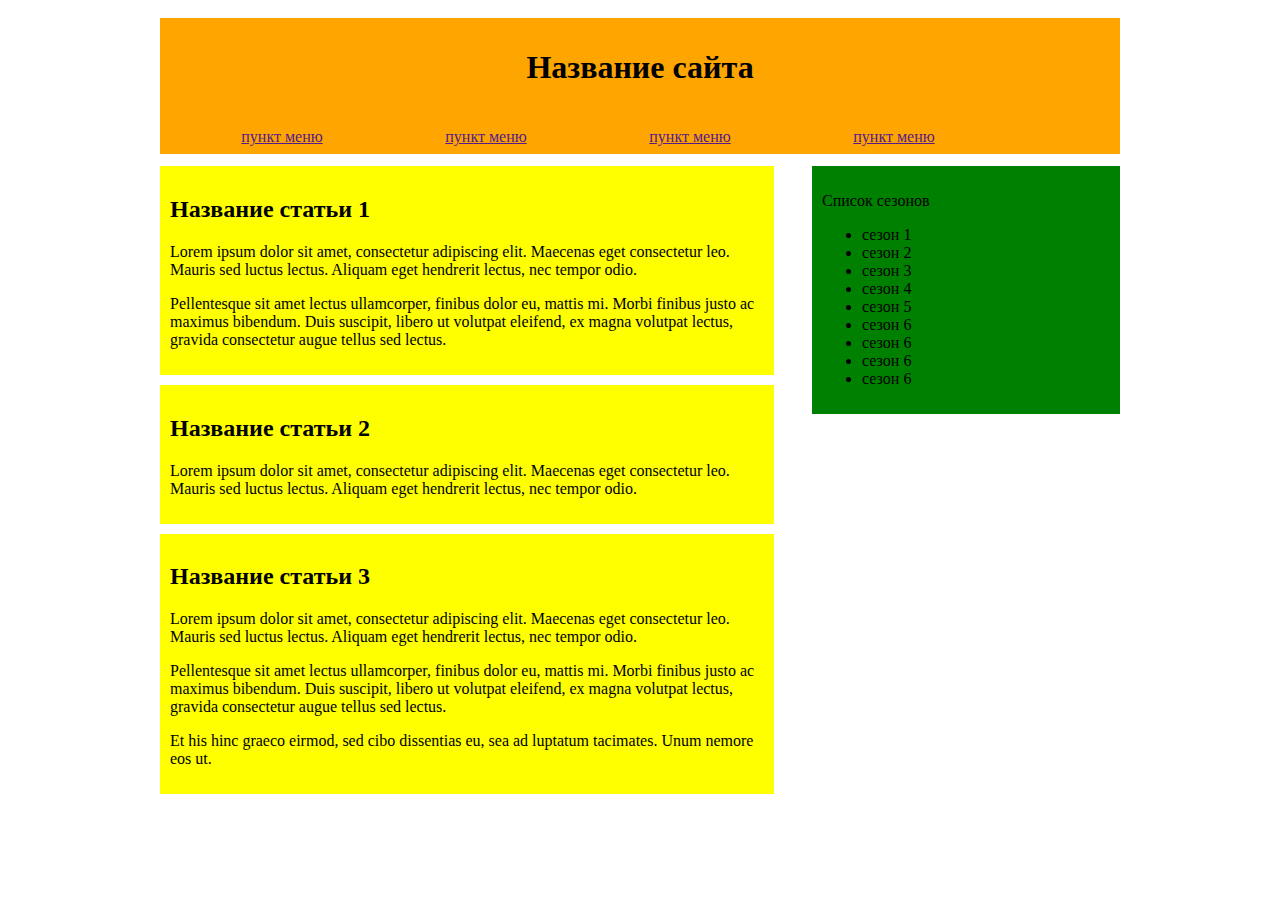
<file: demchenko-1/Demchenko-1/index.html>
<!DOCTYPE html>
<html lang="en">
<head>
	<meta charset="UTF-8">
	<title>hw1v2</title>
	<link href="style.css" rel="stylesheet">
</head>
<div class="cover">
<body>
	<header class="headcover"><h1>Название сайта</h1>
		<nav>
			<ul> 
				<li><a href="">пункт меню </a></li>
				<li><a href="">пункт меню </a></li>
				<li><a href="">пункт меню </a></li>
				<li><a href="">пункт меню </a></li>
			</ul>
		</nav>
	</header>
	<aside class="sidebar">
		<p>Список сезонов</p>
		<ul>
			<li>сезон 1</li>
			<li>сезон 2</li>
			<li>сезон 3</li>
			<li>сезон 4</li>
			<li>сезон 5</li>
			<li>сезон 6</li>
			<li>сезон 6</li>
			<li>сезон 6</li>
			<li>сезон 6</li>
		</ul>
	</aside>
	<div class="cover_news">
		<article ><h2>Название статьи 1</h2>
			<p>Lorem ipsum dolor sit amet, consectetur adipiscing elit. Maecenas eget consectetur leo. Mauris sed luctus lectus. Aliquam eget hendrerit lectus, nec tempor odio.</p>
			<p>Pellentesque sit amet lectus ullamcorper, finibus dolor eu, mattis mi. Morbi finibus justo ac maximus bibendum. Duis suscipit, libero ut volutpat eleifend, ex magna volutpat lectus, gravida consectetur augue tellus sed lectus.</p>
		</article>
		<article ><h2>Название статьи 2</h2>
			<p>Lorem ipsum dolor sit amet, consectetur adipiscing elit. Maecenas eget consectetur leo. Mauris sed luctus lectus. Aliquam eget hendrerit lectus, nec tempor odio.</p>
		</article>
		<article ><h2>Название статьи 3</h2>
			<p>Lorem ipsum dolor sit amet, consectetur adipiscing elit. Maecenas eget consectetur leo. Mauris sed luctus lectus. Aliquam eget hendrerit lectus, nec tempor odio.</p>
			<p>Pellentesque sit amet lectus ullamcorper, finibus dolor eu, mattis mi. Morbi finibus justo ac maximus bibendum. Duis suscipit, libero ut volutpat eleifend, ex magna volutpat lectus, gravida consectetur augue tellus sed lectus.</p>
			<p>Et his hinc graeco eirmod, sed cibo dissentias eu, sea ad luptatum tacimates. Unum nemore eos ut.</p>
		</article>
	</div>
</body>
</div>
</html>
</file>
<file: demchenko-2/style.css>
html{
	box-sizing: border-box;
	font-family: Palatino, colibri, geneva, serif;
}
a{
    text-decoration: none; /* Убирает подчеркивание для ВСЕХ ссылок */
}
*,*::before, *::after{
	box-sizing: inherit; /* задаем всем значения box-sizing как у родителя*/
}

.clear::after{
	content: '';
	display: block;
	clear: both;
}

.wrap{
	width: 960px;
	margin:auto;
}

.header-main{
	background-color: #fa86f5;
	margin-bottom: 24px;
	padding: 16px 24px;
	font-family: arial, sans-serif;
}

.logo{
	min-width: 180px;
	float: left;
	margin-right:24px;
}

.logo__img{
	width: 100px;
	height: 100px;
	margin-right: 16px;
	vertical-align: middle; /*выравниваю на базовую линию*/
}

.logo__name{
	display: inline-block;
	font-size: 18px;
	width: 90px; /*подбирала под наполнение*/
	vertical-align: middle; /*выравниваю на базовую линию*/
}

.header-main__navmenu{
	min-width: 600px;
	float: right;
	margin: 41px 0; /*высота общего блока 100= 41*2+18шрифт*/
	padding: 0;
}

.header-main__menu{
	list-style-type: none;/*del markers*/
	margin: 0;
	padding: 0;
}

.menu__item-link{
	float:right;/*Выстраиваем элементы списка в один ряд*/
	padding: 0;
	margin-left: 24px;
	color: #035dee;
	font-weight: bold;
	text-align: center;
}

.menu__item-link:hover{
	color: white;/* Цвет ссылки при наведении на нее курсора мыши */
}

.cover-news{
	float:left;
	width: 618px;
	margin-right: 24px;
}

.news-data{
	background-color: lightpink;
	padding: 16px 24px 16px 190px; /* 24 левый отступ+150 картинка+16 маржа после картинки*/
	margin-bottom: 24px;
}

.news-data__title{
	margin-top: 0;
}

.news-data__link{
    color: #035dee;
}

.news-data__link:hover{
	color: white;/* Цвет ссылки при наведении на нее курсора мыши */
}

.news-data__foto{
	float: left;
	width: 150px;
	height: auto;
	margin-left:-166px; /* 150 картинка+16 маржа после картинки*/
	margin-right: 16px; 
}

.sidebar{
	float: right;
	width: 318px;
	min-height: 1000px;/* если контент будет больше, тогда увеличится,если меньше, то высота 1000*/
	padding: 16px 24px;
	background-color: #cb86fa;
	margin-bottom: 24px;/* поставила, чтоб был мардин к нижнему блоку, так как маржин-топ не сработал для футера*/
}

.site-footer{
	background-color: #fdbbfa;
	clear: both; 
	padding: 16px 24px;
	margin-top: 24px;  /* не срабатівает.приклеивается к зеленому блоку*/
}
</file>
<file: demchenko-3 (prev)/style.css>
html{
	box-sizing: border-box;/**ширина контент отщитывает от блока**/
	font-family: HelveticaNeue, sans-serif;
}
body{
	margin: 0;
}
.cover{
	width: 1280px;
	margin: auto;
	background-color: #f5f6f6;
}
.site-header{
	width: 1060px;
	margin-left: 110px;/**отступ от края**/
	box-sizing: border-box;/**ширина контент отщитывает от блока**/
}
.site-header__menu{
	list-style-type: none;
	border-bottom:1px solid #0aaee4;
	margin: 0;
	padding-top: 40px;
	padding-left: 0;
}
.site-header__menu::after{
	content: "";
	display: inline-block; /**опускаю нижнюю линии вниз**/
}
.site-header__menu-item{
	float: left;
	text-align: center;
	text-decoration: none;
	margin-right: 25px;/**оступы между кнопками навигации**/
	/**font-family: HelveticaNeue;**/
	font-size: 14px;
	color: #0aaee4;
}
.site-header__menu-item-btnfirst{
	font-weight: bold;
	border-bottom:3px solid; /**подчеркивание первой кнопки**/
}
.site-header__menu-item-btnlast::after{
	content: '\2228';
	margin-left: 6px;
}
.site-header__movie-view{
	float: right;
	margin-left: 10px;
	margin-top:-20px;
}
.site-movie{
	width: 1280px;
	height: 312px;
	padding: 12px 0 0 110px;/**отступ до верхней линии, от края**/
	box-sizing: border-box;
	background-color: #f5f6f6;
}
.cover-movie-type{
	width: 250px;
	height: 300px;
	float: left;
	margin-right: 20px;
	display: inline-block;
	background-color:#ffffff;
}
.cover-movie-type-last{
	margin-right: 0;
}
.movie__foto{
	width: 250px;
	height: 210px;
	padding-right: 0;
}
.movie__title{
	font-size: 14px;
	font-weight: bold;
	color:#242b2d;
	margin-left: 21px;
	margin-top: 27px;
	margin-bottom: 0;
	text-transform: uppercase;
	display: inline-block;
}
.movie__title_type{
	font-size: 12px;
	font-weight: normal;
	color:#0aaee4;
	margin-left: 21px;
	margin-top: 10px;
}
.movie__rate{
	font-size: 12px;
	font-weight: normal;
	color:#0aaee4;
	border: 1px solid;
	padding: 2px 3px; /**12(шрифт)-9, 12-10**/
	display: inline-block;
	float: right;
	margin-right: 38px;
	margin-top: 25px;
	vertical-align: top;
}
.site-loading{

}
.site-loading__foto{
	margin: auto;
	margin-top: 36px;
	display:block;
}
.site-loading__text{
	text-align: center;
	text-transform: uppercase;
	margin-top:12px;
	padding-bottom: 23px;
	margin-bottom: 0;
	font-size: 10px;
	font-weight: medium;
	color:#242b2d;
}
</file>
<file: demchenko-3/style.css>
html{
	box-sizing: border-box;
	font-family: HelveticaNeue, sans-serif;
}

a{
    text-decoration: none;
}

*,*::before, *::after{
	box-sizing: inherit;
}

body{
	margin: 0;
	background-color: #f5f6f6;
}

.wrap{
	width: 1060px;/*1280 это не контейнер*/
	margin: 24px auto 48px; /*откуда замер на 24*/
}

.site-menu{
}

.site-menu__list{
	display: flex;
	list-style-type: none;
	padding-left: 0; /**обнюляю встроенный падин*/
	padding-bottom: 8px; /*сдвигаю всю линию меню на 8 пикселей*/
	border-bottom: 1px solid rgba(10, 174, 228, 0.1);
}

.site-menu__list-item{
	font-size: 14px;
	line-height: 22px; 
	color: #0aaee4;
	margin-right: 25px;
}

.site-menu__list-item:hover{
	color: red;
	padding-bottom:10px; /*8 должно быть +2px из-за ли*/
	border-bottom:2px solid;
}

.site-menu__list-item_chosen{
   font-weight: bold;
   padding-bottom:10px; /*8 должно быть +2px из-за ли*/
   border-bottom:2px solid;
}

.site-menu__list-item--last::after{
	content: url(img/tick.jpg);/*нужно ли задать ей размеры?*/
	margin-left: 6px;
	vertical-align: top; /*не работает ПОЧЕМУ???*/
}

.site-menu__movie-view{
	margin-left: auto;/*чтобы сработал нужно присвоить класс блочному элементу LI , а не строчному А или IMG*/
	margin-right: 8px/*задаю только первому блоку*/
}

.site-movie{
	display: flex;
	justify-content: space-between;
	padding-left: 0; /**обнюляю встроенный падин*/
}

.site-movie-type{
	width: 250px;
	/*height: 300px; ПОЧЕМУ?*/
	background-color: white;
	list-style-type: none;
	border-radius: 4px;
	overflow: hidden; 
}

.site-movie-type__foto-cover{
	width: 250px;
	height: 220px;
	overflow: hidden; /*скрываеткаря картинки, кот вых за область блока*/
	box-shadow: 0px 10px 40px 0px rgba(0, 0, 0, 0.04);
}

 .site-movie-type__foto{
	position: relative;/*хзш НО, ФОТО ВЫРОВНЯЛА*/

}

.site-movie-type__text-cover{
	padding-left:21px;
	padding-top: 24px;
	padding-right: 21px;
	display: flex;
	flex-direction: row;
	align-items: center;
	justify-content: space-between;
}

.site-movie-type__title{
	font-size: 14px;
	line-height: 22px;
	letter-spacing: 0.04em;
	color:#242b2d;
	font-weight: bold;max-width: 145px;
	white-space: nowrap; /*отменяет перенос текста*/
	overflow: hidden;
	text-overflow: ellipsis;/*добавляем 3 точки*/
	text-transform: uppercase;
}

.site-movie-type__title:hover{
	color: red;
}

.site-movie-type__title--link:hover{
	color: red;/**не работает**/
}
/*.site-movie-type__title--link{} почему не нужен?*/

.site-movie-type__text{
	font-size: 12px;
	line-height: 16px;
	letter-spacing: 0.04em;
	font-weight: normal;
	color:#0aaee4;
}
.site-movie-type__text--rate{
	border: 1px solid;
	padding: 4px 7px; /*делаем кнопку срезала -1 за счет бордера*/
	border-radius: 3px;
}

.site-movie-type__text--genre{
	padding-top: 7px; /*замер до рейтинга*/
	padding-left: 21px;
	padding-right: 21px;
	padding-bottom:21.5px; /*УДАЛИТЬ ПОСЛЕ СЕЙЧАС ДЛЯ ПРОВЕРКИ*/
	clear: both;
}

.site-loading__foto{
	margin: auto;
	margin-top: 36px;
	display: block;/*картинки изначально строчные*/
}

.site-loading__text{
	text-transform: uppercase;
	margin-top: 12px;
	margin-bottom: 23px;
	text-align: center; /*центрирую текст*/
	font-size: 10px;
	font-weight: 500;
	color:#242b2d;
	opacity: 0.35;
}

.clear::after{
	content: '';
	display: block;
	clear: both;
}
</file>
<file: demchenko-4/style.css>
html{
	box-sizing: border-box;
	font-family: HelveticaNeue, sans-serif;
}

a{
    text-decoration: none;
}

*,*::before, *::after{
	box-sizing: inherit;
}

body{
	margin: 0;
	background-color: #f5f6f6;
}

.wrap{
	width: 1060px;/*1280 это не контейнер*/
	margin: 24px auto 48px; /*откуда замер на 24*/
}

.site-menu{
}

.site-menu__list{
	display: flex;
	list-style-type: none;
	padding-left: 0; /**обнюляю встроенный падин*/
	padding-bottom: 8px; /*сдвигаю всю линию меню на 8 пикселей*/
	border-bottom: 1px solid rgba(10, 174, 228, 0.1);
}

.site-menu__list-item{
	font-size: 14px;
	line-height: 22px; 
	color: #0aaee4;
	margin-right: 25px;
}

.site-menu__list-item:hover{
	color: red;
	padding-bottom:10px; /*8 должно быть +2px из-за ли*/
	border-bottom:2px solid;
}

.site-menu__list-item_chosen{
   font-weight: bold;
   padding-bottom:10px; /*8 должно быть +2px из-за ли*/
   border-bottom:2px solid;
}

.site-menu__list-item--last::after{
	content: url(img/tick.jpg);/*нужно ли задать ей размеры?*/
	margin-left: 6px;
	vertical-align: top; /*не работает ПОЧЕМУ???*/
}

.site-menu__movie-view{
	margin-left: auto;/*чтобы сработал нужно присвоить класс блочному элементу LI , а не строчному А или IMG*/
	margin-right: 8px/*задаю только первому блоку*/
}

.movie-list{
	display: flex;
	padding: 0; /**обнюляю встроенный падин*/
	margin: 0 -10px; /*сдвиганм весь блок*/
}

.movie-card{
	width: 250px;
	/*height: 300px; ПОЧЕМУ блок не 300 пкс в рез-те*/
	max-width: calc(25% - 20px);
	margin-right: 10px;
	margin-left: 10px;
	list-style-type: none;
	border-radius: 4px;
	overflow: hidden; 
	background-color: white;
}

.movie-card__cover{
	width: 250px;
	height: 220px;
	overflow: hidden;
}

.movie-card__cover-img{
	box-shadow: 0px 10px 40px 0px rgba(0, 0, 0, 0.04);
}

.movie-card__name-cover{
	padding-left:21px;
	padding-top: 24px;
	padding-right: 21px;
	display: flex;
	flex-direction: row;
	align-items: center;
	justify-content: space-between;
}

.movie-card__title{
	font-size: 14px;
	line-height: 22px;
	letter-spacing: 0.04em;
	color:#242b2d;
	font-weight: bold;
	max-width: 145px;
	white-space: nowrap; /*отменяет перенос текста*/
	overflow: hidden;
	text-overflow: ellipsis;/*добавляем 3 точки*/
	text-transform: uppercase;
}

.movie-card__title:hover{
	color: red;
}

.movie-card--link:hover{
	color: red;/**не работает**/
}
/*.movie-card--link{}  
.movie-img не нужен*/

.movie-card__text{
	font-size: 12px;
	line-height: 16px;
	letter-spacing: 0.04em;
	font-weight: normal;
	color:#0aaee4;
}
.movie-card__rate{
	border: 1px solid;
	padding: 4px 7px; /*делаем кнопку срезала -1 за счет бордера*/
	border-radius: 3px;
}

.movie-card__genre{
	padding-top: 7px; /*замер до рейтинга*/
	padding-left: 21px;
	padding-right: 21px;
	padding-bottom:21.5px; /*УДАЛИТЬ ПОСЛЕ СЕЙЧАС ДЛЯ ПРОВЕРКИ*/
	clear: both;
}

.site-preloading{
	margin: 36px auto 23px;
}

.site-preloading__foto{
	margin: auto;
	display: block;/*картинки изначально строчные*/
}

.site-preloading__text{
	text-transform: uppercase;
	margin-top: 12px;
	text-align: center; /*центрирую текст*/
	font-size: 10px;
	font-weight: 500;
	color:#242b2d;
	opacity: 0.35;
}
/*check*/

/*.clear::after{
	content: '';
	display: block;
	clear: both;
}*/
</file>
<file: homework-10/style.css>
body{
	margin: auto;
	background-color: #f0f2f5;
}

.switcher{
	width: 300px;
	height: 100px;
	color:pink;
	border: 1px solid #ccc;
	border-radius: 10px;
	margin: 10px auto;
	padding: 10px;
	text-align: center;
}

.switcher_name{
	margin:0 0 20px;
	color:black;
}

.switcher__text{
	line-height: 50px;/*to justife text to center of ::before element h=50px*/
}

.switcher__input{
	display: none;
}

.switcher__input:checked + .switcher__label::after{
	/*left:71px;*/
	transform: translateX(71px);/*use instead of left:71px*/
	background-color: red;
	transition: transform 1s; /*related to transform */
	
}

.switcher__input:checked + .switcher__label{
	color: red;
	transition: 1s;
}

.switcher__label{
	display: inline-block;
	cursor:pointer;
	color: black;
	font-weight: bold;
	font-size: 14px;
	position:relative;
	padding-left: 130px;/*move switcher__text by width: 120px+10px*/
	transition: 1s;
}

.switcher__label::before{
	content:"";
	display: block;
	width: 120px;
	height: 50px;
	background-color: grey;
	border-color: black;
	border-radius: 40px;
	position: absolute;
	top:0;
	left:0;
	z-index: 1; 
}

.switcher__label::after{
	content:"";
	display: block;
	width: 48px;/*to see 1px of switcher__label::before*/
	height: 48px;/*to see 1px of switcher__label::before*/
	background-color: black;
	border-radius: 40px;
	position: absolute;
	top:1px;/*to see 1px of switcher__label::before*/
	left:1px; /*to see 1px of switcher__label::before*/
	z-index: 2;
	transition: 1s;
}
</file>
<file: homework-6/style.css>
html{
	box-sizing: border-box;
	font-family: Roboto, Arial, sans-serif;
}

a{
    text-decoration: none;
}

*,*::before, *::after{
	box-sizing: inherit;
}

body{
	margin: auto;
	width: 320px;
	background-color: #f0f2f5;
}

img{
	max-width: 100%;
	height: auto; 
}

.clear::after{
	content: '';
	display: block;
	clear: both;
}

.wrap{
	margin: auto;
}
.site-header{
	padding: 8px;
	background-color: #ffffff;
	display: flex;
	justify-content: space-between;
	box-shadow: 0px 2px 0px 0px rgba(1, 1, 1, 0.06);
}

.site-header__logo{
	}

.site-header__logo:hover {
	opacity:0.8;
}

.site-header__logo:active {
	opacity:0.6;
}
/*.sprite{
	background-image: url('img/css_sprites.png');
	background-repeat: no-repeat;
	} */

.logo-img::before{
	content:"";
	float:left;
	margin-right: 4px;
	width: 48px; height: 48px;
    background: url('img/css_sprites.png') -10px -78px;
}

.logo-name{
	display: inline-block;
	width: 130px;
	font-size: 16px;
	font-style: italic;
	color:#8cc152;
	vertical-align: middle;
	text-transform: uppercase;
	line-height: 1;
	margin:auto 0;
}
.logo-img::after{
	content:"";
	display: block;
	clear: both;
}

.site-header__menu-item{
	border: none;
	font-size: 0;
	background: none;
	vertical-align: bottom;
	padding: 8px;
}

.site-header__menu-item:hover{
	background-color: rgba(160, 212, 104, 0.8);
	border-radius: 4px;
}

.site-header__menu-item:active{
	background-color: rgba(160, 212, 104, 0.6);
	border-radius: 4px;
}

.menu-btn-search::before{
	content:"";
	display: block;
	width: 24px; height: 24px;
    background: url('img/css_sprites.png') -147px -54px;
}

.menu-btn-burger::before{
	content:"";
	display: block;
	width: 24px; height: 24px;
    background: url('img/css_sprites.png') -78px -78px
}

.site-content{
	padding-left: 8px;
	padding-right: 8px;
	margin: 24px auto;
}

.slider{
	border-radius: 4px;
  	background-color: rgb(255, 109, 85);
  	width: 304px;
  	height: 128px;
}

.four-blocks-list{
  	list-style: none;
  	padding: 0; /*обнуляю встроенный*/
  	display:flex;
  	flex-wrap: wrap;
  	margin-right: -8px;
	margin-left: -8px;
	margin-bottom: 56px;
}

.four-blocks-list__item{
  	display: flex;
  	flex-basis: 50%;
  	flex-direction: column;
   	max-width: calc(50% - 16px);
  	margin-right: 8px;
	margin-left: 8px;
	margin-top: 16px;
	padding: 16px;
	padding-bottom: 0;
  	border-radius: 4px;
  	background-color: rgb(255, 255, 255);
  	box-shadow: 0px 2px 0px 0px rgba(1, 1, 1, 0.06);
  	overflow: hidden; 
}

.tariff-preview{
	height: 100%;
}

.tariff-preview__name{
	margin: 0;
	font-size: 24px;
	line-height: 1.2;
	text-align: left;
	color: #434a54;
}

.tariff-preview__price{
	margin-top:10px;
	margin-bottom: 0px;
	font-size: 16px;
	line-height: 1.2;
	text-align: left;
}

.tariff-preview__price--starter{
	color: #fc9d51;
}

.tariff-preview__price--basic{
	color: #a0d468;
}

.tariff-preview__price--pro{
	color: #55c1e7;
}

.tariff-preview__price--ultra{
	color: #ff5555;
}

.tariff-preview__target-group{
	margin-bottom: 0px;
	margin-top: 12px;
	margin-bottom: 18px;
	font-size: 12px;
	color: rgb(170, 178, 189);
	line-height: 1.2;
	text-align: left;
}
.tariff-preview__btn-cover{
	margin-top: auto;
	background-color:#aab2bd;
	margin-left: -16px;
	margin-right: -16px;
}

.tariff-preview__btn{
	display: block;
	font-size: 14px;
	color: rgb(255, 255, 255);
	text-transform: uppercase;
	line-height: 32px;
	text-align: center;
	padding: 2px 0; /*замер на 26/27*/

}

.tariff-preview__btn:hover{
	background-color:#bd55ff;
}

.tariff-preview__btn:active{
	opacity: 0.8;
	background-color:#bd55ff;
}

.news-list{
	display: flex;
	flex-wrap: wrap;
	margin-top: -48px; 
	list-style: none;
  	padding: 0; /*обнуляю встроенный*/
}

.news-list__item{
	border-radius: 5px;
  	background-color: rgb(255, 255, 255);
  	box-shadow: 0px 2px 0px 0px rgba(1, 1, 1, 0.06);
  	width: 304px;
 	margin-top: 48px;
 	padding:24px 16px 18px 19px;
}

.news__foto{
	float: left;
	border-radius: 50%;
	overflow: hidden;
	width: 80px;
  	height: 80px;
  	margin-top:-56px;/*32px(замер подъема)+24px(padding-top news-list) */
  	margin-left: calc(50% - 40px);
  	margin-bottom: 18px;	
}

.news__foto img{
	width: 80px;
  	height: 80px;
}

.news__info{
	float: right;
	color:#aab2bd;
	font-size: 12px;
	align-self: right;
}

.clock_icon::before{
	content:"";
	display: inline-block;
    width: 16px; height: 16px;
    background: url('img/css_sprites.png') -147px -98px;;
}

.buble_icon::before{
	content:"";
	display: inline-block;
    width: 16px; height: 14px;
    background: url('img/css_sprites.png') -10px -146px;
}

.news__name{
	clear:both;
	font-size: 18px;
	color: rgb(67, 74, 84);
	line-height: 1.2;
	margin-bottom: 0;
}
.news__description{
	font-size: 14px;
	color: rgb(170, 178, 189);
	line-height: 1.429;
	margin-top:15px;
}
.content-mailbox{
	margin-top: 28px;
	padding: 28px 30px 16px;
	border-style: solid;
	border-width: 1px;
	border-color: rgb(254, 158, 144);
	border-radius: 4px;
	background-color: rgb(255, 255, 255);
	/*opacity: 0.25;*/
}
.content-mailbox__header{
	font-size: 18px;
	color: rgb(67, 74, 84);
	line-height: 1.2;
	margin: 0;
}
.content-mailbox__description{
	font-size: 14px;
	color: rgb(170, 178, 189);
	line-height: 1.2;
	margin: 8px 0 24px;
}

.content-mailbox__send-form{
	list-style: none;
	padding-left: 0;
}

.content-mailbox__input-mail{
	border-style: solid;
	border-width: 1px;
	border-color: rgb(226, 228, 231);
	border-radius: 2px;
	background-color: rgb(255, 255, 255);
	color:#a0d468;
	box-shadow: inset 0px 2px 2px 0px rgba(213, 214, 216, 0.35);
	font-size: 14px;
	line-height: 32px;
	margin-bottom: 4px;
}

.content-mailbox__input-mail:hover{
	border-color: rgb(202, 204, 207);
}

.content-mailbox__input-mail:focus{
   border-color: rgb(160, 212, 104);
}

.content-mailbox__input-mail:active{
   border-color: rgb(160, 212, 104);
   font-size: 14px;
   color:#a0d468;
}
.content-mailbox__btn-cover{
	background-color: #aab2bd;
	border-radius: 2px;
}

.content-mailbox__btn{
	display: block;
	color: #ffffff;
	text-align: center;
	line-height: 32px;
	text-transform: uppercase;
	padding: 2px 0; /*почему так?*/
	
}

 .site-footer{
 	padding: 8px;
 	background-color: rgb(230, 233, 237);
 	font-size: 13px;
  	color: rgb(67, 74, 84);
  	line-height: 1.2;
  	text-align: left;
}

.site-footer-signature--link{
	text-decoration: underline;
	color: inherit;
}

.site-footer-signature--link:hover{
	color: violet;
}

.clear::after{
	content: '';
	display: block;
	clear: both;
}
</file>
<file: homework-7/style.css>
html{
	box-sizing: border-box;
	font-family: Roboto, Arial, sans-serif;
}

a{
    text-decoration: none;
}

*,*::before, *::after{
	box-sizing: inherit;
}

body{
	margin: auto;
	background-color: #f0f2f5;
}

img{
	max-width: 100%;
	height: auto; 
}

.wrap{
	min-width: 320px;
	margin: 0 auto;
}
.wrap-header{
	background-color: #ffffff;
	box-shadow: 0 2px 0 0 rgba(1, 1, 1, 0.06);
}
/*header*/
.site-header{
	padding: 8px;
	display: flex;
	justify-content: space-between;
}
/*logo*/
.site-header__logo{
}

.site-header__logo:hover {
	opacity:0.8;
}

.site-header__logo:active {
	opacity:0.6;
}

.logo-link{
	display: flex;
	align-items: center;
	flex-shrink: 0;
	width: 170px;
}

.logo-name{
	font-size: 16px;
	font-style: italic;
	color:#8cc152;
	text-transform: uppercase;
}

.logo-tagline{
	display: none;
	font-size: 14px;
	color: #aab2bd;
	font-style: italic;
	text-transform: none;
	line-height: 1.2;
}

.logo-link::before{
	content:"";
	display: block;
	flex-shrink: 0;
	margin-right: 4px;	
	width: 48px; height: 48px;
    background: url('img/css_sprites.png') -10px -78px;
}

/*menu*/
.menu-list{
	display: none;
	list-style: none;
	padding-left: 0;
	margin-left: -12px;
	margin-right: -12px;
}

.menu-list__item-link{
	color: #434a54;
	font-size: 14px;
	text-transform: uppercase;
	line-height: 1.2;
	text-align: center;
	max-width: calc(25% - 24px);
	margin-left: 12px;
	margin-right: 12px;
	padding-bottom: 22px;
}

.menu-list__item-link:hover{
	color: #a0d468;
	border-bottom: solid 2px #a0d468;
}

.menu-list__item-link:active{
	opacity: 0.5;
}

.menu-list__item{
	position: relative;
}

.sub-menu{
	display: none;
	position: absolute;
	min-width: 220px;
	padding-left: 0;/*убираю отступ*/
	list-style: none;
	text-decoration: none;
	background-color: #a0d468;
	border-radius: 4px;
    overflow: hidden;
    top: 48px;/*как нужно сделать замер?*/
	z-index: 1;
}

.menu-list__item--sub:hover .sub-menu{
	display: block;
}

.sub-menu__item{
	font-size: 14px;
	color:#ffffff;
	padding-top: 16px;
	padding-right: 16px;
	padding-bottom: 16px; /*замер на 12*/
	padding-left: 16px;/*замер на 19*/
	display: block; /*делаем кнопку*/
}

.sub-menu__item:hover{
	background-color: #8cc152;
}

.sub-menu__item:active{
	background-color: #8cc152;
	opacity: 0.6;
}



/*Кнопки и поиск*/
.site-header__menu {
	display: flex;
	vertical-align: center;
}

.site-header__menu-item{
	border: none;
	font-size: 0;
	background: none;
	vertical-align: bottom;
	padding: 8px;
}

.site-header__menu-item:hover{
	background-color: rgba(160, 212, 104, 0.8);
	border-radius: 4px;
}

.site-header__menu-item:active{
	background-color: rgba(160, 212, 104, 0.6);
	border-radius: 4px;
}

.site-header__search{
	display: none;
	font-size: 14px;
	color: rgb(170, 178, 189);
	text-transform: uppercase;
	line-height: 1.2;
	text-align: left;
	border: none;
}

.site-header__search:hover{
 	border-bottom: solid 2px #aab2bd;
}

.site-header__search:focus{
	outline: none;
	border-bottom: solid 2px #a0d468;
}

.menu-btn-search::before{
	content:"";
	display: block;
	width: 24px; height: 24px;
    background: url('img/css_sprites.png') -147px -54px;
}

.menu-btn-burger::before{
	content:"";
	display: block;
	width: 24px; height: 24px;
    background: url('img/css_sprites.png') -78px -78px
}

/*Content*/
.site-content{
	padding-left: 8px;
	padding-right: 8px;
	margin: 24px auto;
}

.slider{
	border-radius: 4px;
  	background-color: rgb(255, 109, 85);
  	width: 100%;
  	height: 128px;
  	margin-bottom: 24px;
}

.four-blocks-list{
  	list-style: none;
  	padding: 0; /*обнуляю встроенный*/
  	display:flex;
  	flex-wrap: wrap;
	margin-top:-16px;
	margin-left: -8px;
	margin-right: -8px;
	margin-bottom: 56px;
}

.four-blocks-list__item{
  	display: flex;
   	flex-basis: 50%;
  	flex-direction: column;
   	max-width: calc(50% - 16px);
	margin-top:16px;
	margin-left: 8px;
	margin-right: 8px;
	margin-bottom: 0;
	padding-top: 16px;
	padding-right: 16px;
	padding-left: 16px;
	padding-bottom: 0;
  	border-radius: 4px;
  	background-color: rgb(255, 255, 255);
  	box-shadow: 0 2px 0 0 rgba(1, 1, 1, 0.06);
  	overflow: hidden; 
}

.tariff-preview{
	height: 100%;
}

.tariff-preview__name{
	margin-top: -2px;
	margin-bottom: 10px; /*на макете разный 10 11 12*/
	font-size: 24px;
	line-height: 1.2;
	text-align: left;
	color: #434a54;
}

.tariff-preview__price{
	margin-bottom: 12px;
	font-size: 16px;
	line-height: 1.2;
	text-align: left;
}

.tariff-preview__price--starter{
	color: #fc9d51;
}

.tariff-preview__price--basic{
	color: #a0d468;
}

.tariff-preview__price--pro{
	color: #55c1e7;
}

.tariff-preview__price--ultra{
	color: #ff5555;
}

.tariff-preview__info{
	display:none;
	list-style: none;
	padding-left: 0;
	color:#656d78;
	font-size: 12px;
	line-height: 2;
	margin-bottom: 18px;
}

.tariff-preview__info-item{
	margin: 0;	
}

.tariff-preview__target-group{
	font-size: 12px;
	color: #aab2bd;
	line-height: 1.2;
	text-align: left;
	margin-bottom: 18px;
}

.tariff-btn{
	margin-top: auto;
	background-color:#aab2bd;
	margin-left: -16px;
	margin-right: -16px;
	border-radius: 2px;
}

.tariff-btn-link{
	display: block;
	font-size: 14px;
	color: rgb(255, 255, 255);
	text-transform: uppercase;
	line-height: 32px;
	text-align: center;
	padding: 2px 0;
}

.tariff-btn-link:hover{
	background-color:#bd55ff;
	border-radius: 2px;
}

.tariff-btn-link:active{
	opacity: 0.8;
	background-color:#bd55ff;
	border-radius: 2px;
}
.four-blocks-list__item--starter:hover{
	box-shadow: inset -1px 12px 0 -8px #fc9d51, 0 2px 0 0 rgba(1, 1, 1, 0.06);
}

.four-blocks-list__item--basic:hover{
	box-shadow: inset -1px 12px 0 -8px #a0d468, 0 2px 0 0 rgba(1, 1, 1, 0.06);
}

.four-blocks-list__item--pro:hover{
	box-shadow: inset -1px 12px 0 -8px #55c1e7, 0 2px 0 0 rgba(1, 1, 1, 0.06);
}

.four-blocks-list__item--ultra:hover{
	box-shadow: inset -1px 12px 0 -8px #ff5555, 0 2px 0 0 rgba(1, 1, 1, 0.06);
}

.four-blocks-list__item--starter:hover .tariff-btn--starter{
	background-color: #fc9d51;
}

.four-blocks-list__item--basic:hover .tariff-btn--basic{
	background-color: #a0d468;
}

.four-blocks-list__item--pro:hover .tariff-btn--pro{
	background-color: #55c1e7;
}

.four-blocks-list__item--ultra:hover .tariff-btn--ultra{
	background-color: #ff5555;
}

.news-list{
	display: flex;
	flex-wrap: wrap;
	margin-top: -48px;
	margin-bottom: 28px; 
	list-style: none;
  	padding: 0; /*обнуляю встроенный*/
}

.news-list__item{
	display: flex;
	flex-direction: column;
	border-radius: 5px;
  	background-color: rgb(255, 255, 255);
  	box-shadow: 0 2px 0 0 rgba(1, 1, 1, 0.06);
 	margin-top: 48px;
 	padding: 0 16px 18px 19px;
 }

.news__foto-cover{
	width: 80px;
  	height: 80px;
	align-self: center;
	border-radius: 50%;
	overflow: hidden;
  	margin-top:-32px;
 }

 .news__foto{
 	width: 80px;
  	height: 80px;
 }

.news__info{
	color:#aab2bd;
	font-size: 12px;
	align-self: flex-end;
	margin-top: -25px;
	margin-bottom: 26px;
}

.clock_icon::before{
	content:"";
	display: inline-block;
    width: 16px; height: 16px;
    background: url('img/css_sprites.png') -147px -98px;
    vertical-align: middle;/*не работает*/
}

.buble_icon::before{
	content:"";
	display: inline-block;
    width: 16px; height: 14px;
    background: url('img/css_sprites.png') -10px -146px;
    vertical-align: middle;/*не работает*/
}

.news__name{
	font-size: 18px;
	color: rgb(67, 74, 84);
	line-height: 1.2;
	margin-top: 0;
	margin-bottom: 16px;
	text-align: center;
}

.news__description{
	font-size: 14px;
	color: rgb(170, 178, 189);
	line-height: 1.429;
	margin: 0;
}

.content-mailbox{
	display:flex;
	flex-direction: column;	
	padding: 28px 16px 30px;
	margin-bottom: 40px;
	border-style: solid;
  	border-width: 1px;
  	border-color: rgba(254, 158, 144, 0.25);
  	border-radius: 4px;
  	background-color: rgb(255, 255, 255);
	position: relative;
}

.content-mailbox::after{
	content: "";
	position: absolute;
	z-index: -1;
	top: -4px; /*делаем верхний отступ */
	left:-4px; /*делаем левый отступ */
  	width: calc(100% + 8px); /*делаем правый */
  	height: calc(100% + 8px); /*нижний отступ*/
	background: url('img/mail_background.png');
	border-style: solid;
 	border-width: 1px;
	border-color: rgb(146, 205, 255);
	border-radius: 4px;
	background-color: rgb(254, 158, 144);
	box-shadow: 0 2px 0 0 rgba(1, 1, 1, 0.06);
}

.content-mailbox__textbox, .content-mailbox__send-form{
	padding-left: 0;
	margin: 0;
}

.content-mailbox__header{
	font-size: 18px;
	color: rgb(67, 74, 84);
	line-height: 1.2;
	margin: 0;
}

.content-mailbox__description{
	font-size: 14px;
	color: rgb(170, 178, 189);
	line-height: 1.2;
	margin: 8px 0 24px;
}

.content-mailbox__send-form{
	display: flex;
	flex-direction: column;
	min-width: 264px;
}

.content-mailbox__input-mail{
	padding-left:16px;
	border-style: solid;
	border-width: 1px;
	border-color: rgb(226, 228, 231);
	border-radius: 2px;
	background-color: rgb(255, 255, 255);
	color:#a0d468;
	box-shadow: inset 0 2px 2px 0 rgba(213, 214, 216, 0.35);
	font-size: 14px;
	line-height: 32px;
	margin-bottom: 4px;
}

.content-mailbox__input-mail:hover{
	border-color: rgb(202, 204, 207);
}

.content-mailbox__input-mail:focus{
   border-color: rgb(160, 212, 104);
}

.content-mailbox__input-mail:active{
   border-color: rgb(160, 212, 104);
   font-size: 14px;
   color:#a0d468;
}

.content-mailbox__btn{
	display: block;
	background-color: #aab2bd;
	border-radius: 2px;
	color: #ffffff;
	text-align: center;
	line-height: 32px;
	text-transform: uppercase;
	border-style: none; 
}

.content-mailbox__btn:hover{
	background-color:#bd55ff;
	border-radius: 2px;
}

.content-mailbox__btn:active{
	opacity: 0.8;
	background-color:#bd55ff;
	border-radius: 2px;
}

.site-footer-wrap{
	background-color: rgb(230, 233, 237);
}

.site-footer{
 	padding: 26px 8px;
 	font-size: 13px;
  	color: rgb(67, 74, 84);
  	line-height: 1.2;
  	text-align: left;
}

.site-footer-link{
	text-decoration: underline;
	color: inherit;
}

.site-footer-link:hover{
	color: violet;
}

.clear::after{
	content: '';
	display: block;
	clear: both;
}

.hidden {
	display: none;
}

@media (min-width: 720px) {

.site-header{
	padding-left: 16px;
	padding-right: 16px;
}

.logo-link{
	width: 190px;
}

.logo-tagline{
  display: inline-flex;/*???*/
}

.site-content{
	padding-left: 16px;
	padding-right: 16px;
	margin: 32px auto;
}

.slider{
  	margin-bottom: 32px;
}

.four-blocks-list{
	margin-top: 0;
	margin-left: -6px;
	margin-right: -6px;
	margin-bottom: 62px;
	
}

.four-blocks-list__item{
  	flex-basis: 25%;
   	max-width: calc(25% - 12px);
  	margin-right: 6px;
	margin-left: 6px;
	margin-top: 0;
	padding-top: 12px;
	padding-right: 12px;
	padding-left: 12px;
	padding-bottom: 12px;
}

.tariff-preview__name{
	margin-bottom: 12px;
}

.tariff-preview__price{
	margin-bottom: 18px;
}

.tariff-preview__info{
	display: block;
}

.tariff-preview__target-group{
	margin-bottom: 18px;
	font-size: 12px;
	color: rgb(170, 178, 189);
	line-height: 1.2;
	text-align: left;
}

.tariff-btn{
	margin-left: 0;
	margin-right: 0;
	border-radius: 2px;
}

.news-list{
	flex-wrap: nowrap; 
	margin: 0 -12px 36px;
}

.news-list__item{
    max-width: calc(100%/3 - 24px);
  	margin: 0 12px 0;
  	padding: 0 12px 26px;
}

.news__foto-cover{
	margin-bottom: 16px;
}

.news__info{
	order:3;
	margin: 0;
	align-self: flex-start;
}

.news__name{
	margin-bottom: 15px;
}

.content-mailbox__textbox{
	margin-right: 18px;
}

.news__description{
	margin-bottom: 16px;
}

.content-mailbox{
	margin: 0 auto;
	max-width: 680px;
	padding: 24px 24px 8px;
	flex-direction: row;
}
}
@media (min-width: 1280px) {

.site-header-desktop, .site-footer-desktop{
	width: 960px;
	margin-left: auto;
	margin-right: auto;
}
.site-header{
	padding-right: 10px;
	padding-left:10px;
}

.site-content{
	width: 960px;
	padding-left: 10px;
	padding-right: 10px;
}

.menu-list{
	display: flex;
}

.site-header__menu{
	position: relative;
}

.menu-btn-burger{
	display: none;
}

.menu-btn-search{
	position: absolute;
	/*переношу в правый угол*/
	right:0;
}

.site-header__search{
	display: block;
}

.site-header__search::after{
	content:"";
	display: inline;
	width: 24px; height: 24px;
    background: url('img/css_sprites.png') -147px -54px;
}

.site-content{
	margin: 54px auto;
}

.slider{
  	margin-bottom: 48px;
  	height: 320px;
}

.four-blocks-list{
	flex-wrap: nowrap;
	margin-top: 0;
	margin-right: -10px;
	margin-left: -10px;
	margin-bottom: 48px;
}
.four-blocks-list__item{
	padding: 20px;
	max-width: calc(25% - 10px);
  	margin-right: 10px;
	margin-left: 10px;
	margin-top: 0;
}

.news-list{
  	margin: 0 -10px 52px;
 }

.news-list__item{
    max-width: calc(100%/3 - 20px);
  	margin: 0 10px 0;
  	padding: 0 20px 20px;
  	overflow:hidden;
}

.news__name{

}
.news__foto-cover{
	width: 300px;
  	height: 170px;
  	border-radius: 0;
	margin: 0 0 40px;
 }

.news__foto {
	width: 100%;
  	height: 170px;	
}

.site-footer{
	padding-top: 24px;
	padding-left: 10px;
	padding-right: 10px;
	padding-bottom: 24px;
}
}
</file>
<file: homework-8/style.css>
html{
	box-sizing: border-box;
	font-family: Roboto, Arial, sans-serif;
}

*,*::before, *::after{
	box-sizing: inherit;
}

body{
	margin: auto;
	padding:10px;
}

 html, body{
 	margin: 0;
 	height: 100%;
 }

.green{
	display: flex;
	flex-direction: column;
	justify-content: space-between;
	min-width: 640px;
	min-height: 480px;
	height: 100%;
	padding: 10px;
	background-color: #8dc63f;
	border: solid 5px red;
	position: relative;
}

.yellow{
	top: 30px;
	left: 30px;
	width: 80px;
	height: 80px;
	background-color: #fff799;
	position: absolute;
}

.violet{
	width: 100px;
	height: 100px;
	background-color: #ab347d;
	position: absolute;
	/*margin*/
	/*top:;*/
	/*left:;*/
	right: 10px;
	/*bottom:;*/
}

.white{
	margin: auto;
	width: 150px;
	height: 150px;
	background-color: #ececec;
	border: solid 5px red;
}

.grey{
	width: 150px;
	height: 150px;
	background-color: #959595;
	position: absolute;
	right: 0px;
	bottom: 0px;
}

.dark-red{
	width: 45px;
	height: 45px;
	background-color: #a0410d;
	position:absolute;
	left:50px;
	bottom:50px;
	z-index: 1;
}

.purple{
	width: 40px;
	height: 40px;
	background-color: #8781bd;
	position:absolute;
	left:30px;
	bottom:30px;
}
</file>
<file: demchenko-1/Demchenko-1/style.css>
.cover{
	width:960px;
	margin: auto;/*центрирую главный контейнер*/
	font-family: colibri,geneva,"Times New Roman";
	padding: 10px;
}
.headcover{
	text-align: center;
	background-color: orange;
	padding: 10px;
}
.headcover ul {
	list-style-type: none;/*del markers*/
	padding: 10px;/*появилась оранж заливка, почему?*/
}
.headcover li {
	float:left;/*Перемещаю из вертикального в горизонтальное меню*/
	padding: 10px;/*пробелы между навигацией*/
	width:20%;/*центрирую*/
}
.sidebar{
	float:right;
	background-color: green;
	width:30%;
	padding: 10px;
	margin: 10px 0px 10px 10px;/**/
}
.cover_news{
	width:65%;
	float:left;
	margin: 10px 10px 10px 0px;
}
.cover_news article{
	background-color: yellow;
	padding: 10px;
	margin: 0px 10px 10px 0px;/*отступы между желтой заливкой для каждой статьи*/
}
</file>
